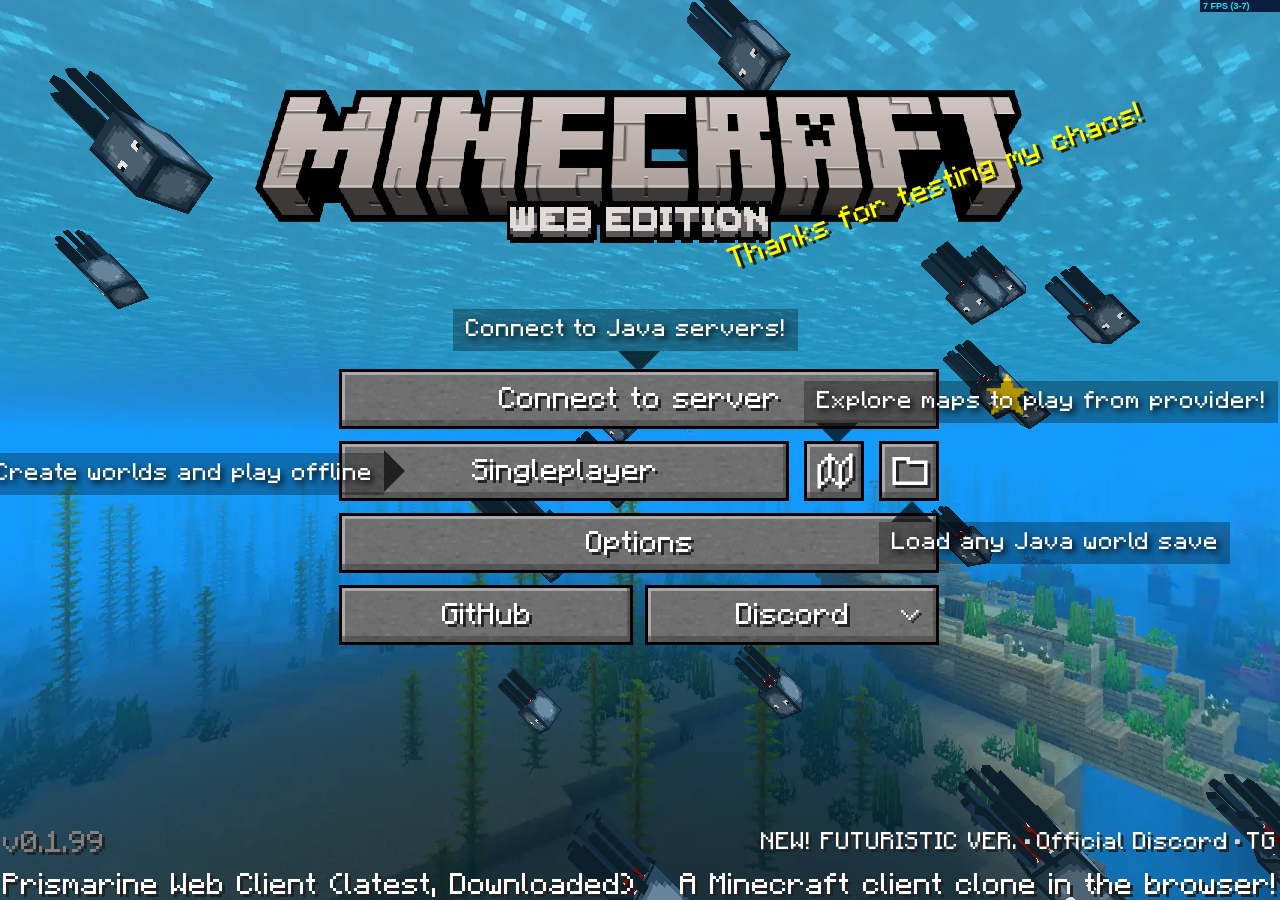
<file: index.html>
<!DOCTYPE html>
<html>
  <head>
    <meta name="darkreader-lock">
    <script>
      window.startLoad = Date.now()
      // g663 fix: forbid change of string prototype
      Object.defineProperty(String.prototype, 'format', {
        writable: false,
        configurable: false
      });
      Object.defineProperty(String.prototype, 'replaceAll', {
        writable: false,
        configurable: false
      });
    </script>
    <!-- // #region initial loader -->
    <script async>
      const loadingDiv = /* html */ `
      <div class="initial-loader" style="position: fixed;transition:opacity 0.2s;inset: 0;background:black;display: flex;justify-content: center;align-items: center;font-family: -apple-system, BlinkMacSystemFont, 'Segoe UI', Roboto, Oxygen, Ubuntu, Cantarell, 'Open Sans', 'Helvetica Neue', Arial, Helvetica, sans-serif;gap: 15px;" ontransitionend="this.remove()">
    <div>
        <img src="./loading-bg.jpg" alt="Prismarine Web Client" style="position:fixed;inset:0;width:100%;height:100%;z-index: -2;object-fit: cover;filter: blur(3px);">
        <div style="position: fixed;inset: 0;z-index: -1;background-color: rgba(0, 0, 0, 0.8);"></div>
    </div>
    <div>
        <div style="font-size: calc(var(--font-size) * 1.8);color: lightgray;" class="title">Loading...</div>
        <div style="font-size: var(--font-size);color: rgb(176, 176, 176);margin-top: 3px;text-align: center" class="subtitle">A true Minecraft client in your browser!</div>
        <!-- small text pre -->
        <div style="font-size: calc(var(--font-size) * 0.6);color: rgb(150, 150, 150);margin-top: 3px;text-align: center;white-space: pre-line;" class="advanced-info"></div>
        <div style="font-size: calc(var(--font-size) * 0.6);color: rgb(255, 100, 100);margin-top: 10px;text-align: center;display: none;" class="ios-warning">Only iOS 15+ is supported due to performance optimizations</div>
    </div>
</div>
`
      const insertLoadingDiv = () => {
          const loadingDivElem = document.createElement('div')
          loadingDivElem.innerHTML = loadingDiv
          if (!window.pageLoaded) {
            document.documentElement.appendChild(loadingDivElem)
          }

          // iOS version detection
          const getIOSVersion = () => {
            const match = navigator.userAgent.match(/OS (\d+)_(\d+)_?(\d+)?/);
            return match ? parseInt(match[1], 10) : null;
          }

          // load error handling
          const onError = (errorOrMessage, log = false) => {
            let message = errorOrMessage instanceof Error ? (errorOrMessage.stack ?? errorOrMessage.message) : errorOrMessage
            if (log) console.log(message)
            if (typeof message !== 'string') message = String(message)
            if (document.querySelector('.initial-loader') && document.querySelector('.initial-loader').querySelector('.title').textContent !== 'Error') {
              document.querySelector('.initial-loader').querySelector('.title').textContent = 'Error'
              const [errorMessage, ...errorStack] = message.split('\n')
              document.querySelector('.initial-loader').querySelector('.subtitle').textContent = errorMessage
              document.querySelector('.initial-loader').querySelector('.advanced-info').textContent = errorStack.join('\n')

              // Show iOS warning if applicable
              const iosVersion = getIOSVersion();
              if (iosVersion !== null && iosVersion < 15) {
                document.querySelector('.initial-loader').querySelector('.ios-warning').style.display = 'block';
              }

              if (window.navigator.maxTouchPoints > 1) window.location.hash = '#dev' // show eruda
              // unregister all sw
              if (window.navigator.serviceWorker && document.querySelector('.initial-loader').style.opacity !== 0) {
                console.log('got worker')
                window.navigator.serviceWorker.getRegistrations().then(registrations => {
                  registrations.forEach(registration => {
                    console.log('got registration')
                    registration.unregister().then(() => {
                      console.log('worker unregistered')
                    })
                  })
                })
              }
              window.lastError = errorOrMessage instanceof Error ? errorOrMessage : new Error(errorOrMessage)
            }
          }
          window.addEventListener('unhandledrejection', (e) => onError(e.reason, true))
          window.addEventListener('error', (e) => onError(e.error ?? e.message))
        }
        insertLoadingDiv()
        document.addEventListener('DOMContentLoaded', () => {
          // move loading div to the end of body
          const loadingDivElem = document.querySelector('.initial-loader');
          const newContainer = document.body; // replace with your new container
          if (loadingDivElem) newContainer.appendChild(loadingDivElem);
        })
    </script>
    <script type="module" async>
      const checkLoadEruda = () => {
        if (window.location.hash === '#dev') {
          // todo precache (check offline)?
          import('https://cdn.skypack.dev/eruda').then(({ default: eruda }) => {
            eruda.init()
          })
          Promise.all([import('https://cdn.skypack.dev/stacktrace-gps'), import('https://cdn.skypack.dev/error-stack-parser')]).then(async ([{ default: StackTraceGPS }, { default: ErrorStackParser }]) => {
            if (!window.lastError) return

            let stackFrames = [];
            if (window.lastError instanceof Error) {
              stackFrames = ErrorStackParser.parse(window.lastError);
            }
            console.log('stackFrames', stackFrames)
            const gps = new StackTraceGPS()
            const mappedFrames = await Promise.all(
              stackFrames.map(frame => gps.pinpoint(frame))
            );
            console.log('mappedFrames', mappedFrames)

            const stackTrace = mappedFrames
              .map(frame => `at ${frame.functionName} (${frame.fileName}:${frame.lineNumber}:${frame.columnNumber})`)
              .join('\n');
            console.log('stackTrace', stackTrace)
          })
        }
      }
      checkLoadEruda()
      window.addEventListener('hashchange', (e) => {
        setTimeout(() => {
          checkLoadEruda()
        })
      })
    </script>
    <style>
      html {
        background: black;
      }
      .initial-loader {
          --font-size: 20px;
      }
      @media screen and (min-width: 550px) {
          .initial-loader {
              --font-size: 30px;
          }
      }
      @media screen and (min-width: 950px) {
          .initial-loader {
              --font-size: 50px;
          }
      }
    </style>
    <!-- // #endregion -->
    <!-- <script type="module">
      window.loadPluginScript = async ({ pluginName, script }) => {
        window.loadedPlugins[pluginName] = await import(script)
      }
    </script> -->
    <script defer src="https://cloud.umami.is/script.js" data-website-id="514b5fce-6944-4ca3-a463-ce12d77b5ae0"></script>
    <title>Minecraft Web Client</title>
    <!-- <link rel="canonical" href="https://mcraft.fun"> -->
    <meta name="description" content="Minecraft Java Edition Client in Browser — Full Multiplayer Support, Server Connect, Offline Play — Join real Minecraft servers">
    <meta name="keywords" content="Play, Minecraft, Online, Web, Java, Server, Single player, Javascript, PrismarineJS, Voxel, WebGL, Three.js">
    <meta name="date" content="2024-07-11" scheme="YYYY-MM-DD">
    <meta name="language" content="English">
    <meta name="theme-color" content="#349474">
    <meta name='viewport' content='width=device-width, initial-scale=1.0, maximum-scale=1.0, user-scalable=no, viewport-fit=cover'>
    <meta property="og:title" content="Minecraft Web Client" />
    <meta property="og:type" content="website" />
    <meta name="format-detection" content="telephone=no">
  <meta charset="UTF-8"><link href="./static/css/504.96ca8e62.css" rel="stylesheet"><link href="./static/css/index.abb2942a.css" rel="stylesheet"><link rel="manifest" crossorigin="anonymous" href="manifest.json"><link rel="favicon" href="favicon.png"><link rel="icon" type="image/png" href="favicon.png"><meta property="og:image" content="favicon.png"></head>
  <body>
    <div id="react-root"></div>
    <div id="ui-root"></div>
    <!-- inject script -->
  <script defer src="./static/js/lib-polyfill.7ce7fcf5.js"></script><script defer src="./static/js/lib-react.2ae75c39.js"></script><script defer src="./static/js/504.ad1604c1.js"></script><script defer src="./static/js/index.3086f5ab.js"></script></body>
</html>
</file>
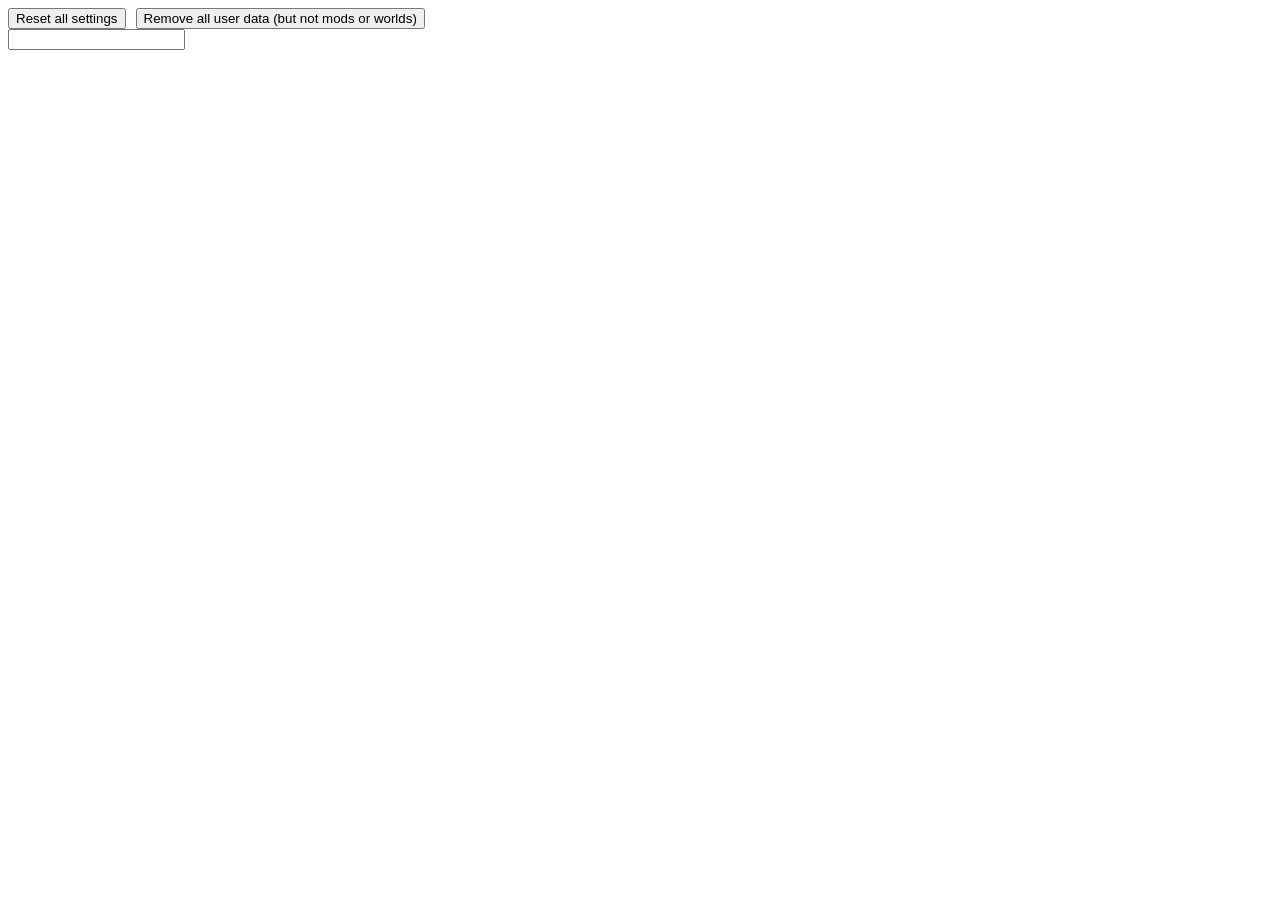
<file: config.html>
<!DOCTYPE html>
<html lang="en">
<head>
    <meta charset="UTF-8">
    <meta name="viewport" content="width=device-width, initial-scale=1.0">
    <title>Configure client</title>
    <script>
        function removeSettings() {
            if (confirm('Are you sure you want to RESET ALL SETTINGS?')) {
                localStorage.setItem('options', '{}');
                location.reload();
            }
        }

        function removeAllData() {
            localStorage.removeItem('serversList')
            localStorage.removeItem('serversHistory')
            localStorage.removeItem('authenticatedAccounts')
            localStorage.removeItem('modsAutoUpdateLastCheck')
            localStorage.removeItem('firstModsPageVisit')
            localStorage.removeItem('proxiesData')
            localStorage.removeItem('keybindings')
            localStorage.removeItem('username')
            localStorage.removeItem('customCommands')
            localStorage.removeItem('options')
        }
    </script>
</head>
<body>
    <div style="display: flex;gap: 10px;">
        <button onclick="removeSettings()">Reset all settings</button>
        <button onclick="removeAllData()">Remove all user data (but not mods or worlds)</button>
        <!-- <button>Remove all user data (worlds, resourcepacks)</button> -->
        <!-- <button>Remove all mods</button> -->
        <!-- <button>Remove all mod repositories</button> -->
    </div>
    <input />
</body>
</html>
</file>
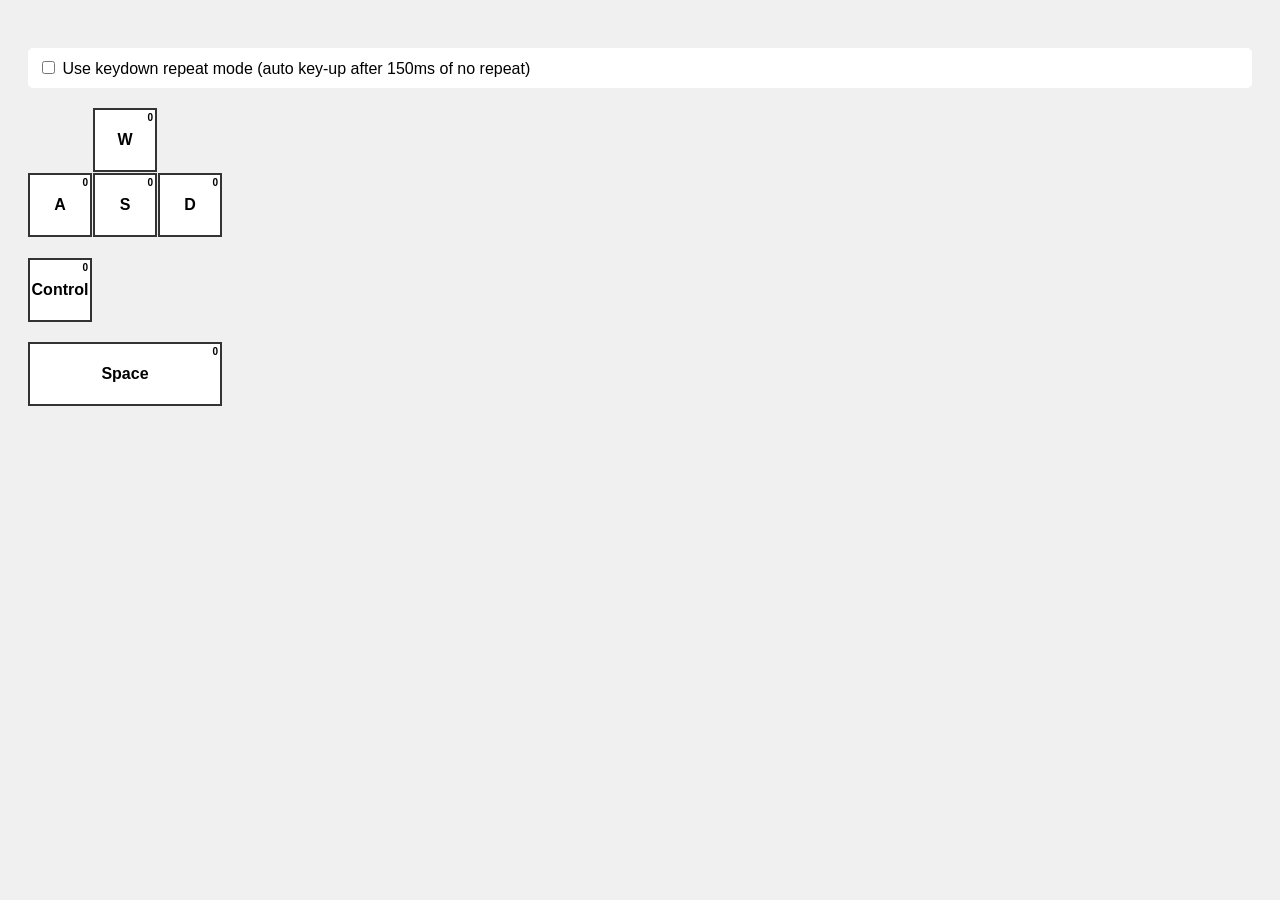
<file: debug-inputs.html>
<!DOCTYPE html>
<html lang="en">
<head>
    <meta charset="UTF-8">
    <meta name="viewport" content="width=device-width, initial-scale=1.0">
    <title>Web Input Debugger</title>
    <style>
        body {
            font-family: Arial, sans-serif;
            padding: 20px;
            background: #f0f0f0;
        }
        .key-container {
            display: grid;
            grid-template-columns: repeat(3, 60px);
            gap: 5px;
            margin: 20px 0;
        }
        .key {
            width: 60px;
            height: 60px;
            border: 2px solid #333;
            display: flex;
            align-items: center;
            justify-content: center;
            font-weight: bold;
            background: white;
            position: relative;
            user-select: none;
        }
        .key.pressed {
            background: #90EE90;
        }
        .key .duration {
            position: absolute;
            bottom: 2px;
            font-size: 10px;
        }
        .key .count {
            position: absolute;
            top: 2px;
            right: 2px;
            font-size: 10px;
        }
        .controls {
            margin: 20px 0;
            padding: 10px;
            background: white;
            border-radius: 5px;
        }
        .wasd-container {
            position: relative;
            width: 190px;
            height: 130px;
        }
        #KeyW {
            position: absolute;
            left: 65px;
            top: 0;
        }
        #KeyA {
            position: absolute;
            left: 0;
            top: 65px;
        }
        #KeyS {
            position: absolute;
            left: 65px;
            top: 65px;
        }
        #KeyD {
            position: absolute;
            left: 130px;
            top: 65px;
        }
        .space-container {
            margin-top: 20px;
        }
        #Space {
            width: 190px;
        }
    </style>
</head>
<body>
    <div class="controls">
        <label>
            <input type="checkbox" id="repeatMode"> Use keydown repeat mode (auto key-up after 150ms of no repeat)
        </label>
    </div>

    <div class="wasd-container">
        <div id="KeyW" class="key" data-code="KeyW">W</div>
        <div id="KeyA" class="key" data-code="KeyA">A</div>
        <div id="KeyS" class="key" data-code="KeyS">S</div>
        <div id="KeyD" class="key" data-code="KeyD">D</div>
    </div>

    <div class="key-container">
        <div id="ControlLeft" class="key" data-code="ControlLeft">Ctrl</div>
    </div>

    <div class="space-container">
        <div id="Space" class="key" data-code="Space">Space</div>
    </div>

    <script>
        const keys = {};
        const keyStats = {};
        const pressStartTimes = {};
        const keyTimeouts = {};

        function initKeyStats(code) {
            if (!keyStats[code]) {
                keyStats[code] = {
                    pressCount: 0,
                    duration: 0,
                    startTime: 0
                };
            }
        }

        function updateKeyVisuals(code) {
            const element = document.getElementById(code);
            if (!element) return;

            const stats = keyStats[code];
            if (keys[code]) {
                element.classList.add('pressed');
                const currentDuration = ((Date.now() - stats.startTime) / 1000).toFixed(1);
                element.innerHTML = `${element.getAttribute('data-code').replace('Key', '').replace('Left', '')}<span class="duration">${currentDuration}s</span><span class="count">${stats.pressCount}</span>`;
            } else {
                element.classList.remove('pressed');
                element.innerHTML = `${element.getAttribute('data-code').replace('Key', '').replace('Left', '')}<span class="count">${stats.pressCount}</span>`;
            }
        }

        function releaseKey(code) {
            keys[code] = false;
            if (pressStartTimes[code]) {
                keyStats[code].duration += (Date.now() - pressStartTimes[code]) / 1000;
                delete pressStartTimes[code];
            }
            updateKeyVisuals(code);
        }

        function handleKeyDown(event) {
            const code = event.code;
            const isRepeatMode = document.getElementById('repeatMode').checked;

            initKeyStats(code);

            // Clear any existing timeout for this key
            if (keyTimeouts[code]) {
                clearTimeout(keyTimeouts[code]);
                delete keyTimeouts[code];
            }

            if (isRepeatMode) {
                // In repeat mode, always handle the keydown
                if (!keys[code] || event.repeat) {
                    keys[code] = true;
                    if (!event.repeat) {
                        // Only increment count on initial press, not repeats
                        keyStats[code].pressCount++;
                        keyStats[code].startTime = Date.now();
                        pressStartTimes[code] = Date.now();
                    }
                }

                // Set timeout to release key if no repeat events come
                keyTimeouts[code] = setTimeout(() => {
                    releaseKey(code);
                }, 150);
            } else {
                // In normal mode, only handle keydown if key is not already pressed
                if (!keys[code]) {
                    keys[code] = true;
                    keyStats[code].pressCount++;
                    keyStats[code].startTime = Date.now();
                    pressStartTimes[code] = Date.now();
                }
            }

            updateKeyVisuals(code);
            event.preventDefault();
        }

        function handleKeyUp(event) {
            const code = event.code;
            const isRepeatMode = document.getElementById('repeatMode').checked;

            if (!isRepeatMode) {
                releaseKey(code);
            }

            event.preventDefault();
        }

        // Initialize all monitored keys
        const monitoredKeys = ['KeyW', 'KeyA', 'KeyS', 'KeyD', 'ControlLeft', 'Space'];
        monitoredKeys.forEach(code => {
            initKeyStats(code);
            const element = document.getElementById(code);
            if (element) {
                element.innerHTML = `${element.getAttribute('data-code').replace('Key', '').replace('Left', '')}<span class="count">0</span>`;
            }
        });

        // Start visual updates
        setInterval(() => {
            monitoredKeys.forEach(code => {
                if (keys[code]) {
                    updateKeyVisuals(code);
                }
            });
        }, 100);

        // Event listeners
        document.addEventListener('keydown', handleKeyDown);
        document.addEventListener('keyup', handleKeyUp);

        // Handle mode changes
        document.getElementById('repeatMode').addEventListener('change', () => {
            // Release all keys when switching modes
            monitoredKeys.forEach(code => {
                if (keys[code]) {
                    releaseKey(code);
                }
                if (keyTimeouts[code]) {
                    clearTimeout(keyTimeouts[code]);
                    delete keyTimeouts[code];
                }
            });
        });
    </script>
</body>
</html>
</file>
<file: static/css/504.96ca8e62.css>
@font-face{font-family:pixelart-icons-font;src:url([data-uri])format("woff2"),url([data-uri])format("woff"),url(./static/font/pixelart-icons-font.8e870108.ttf)format("truetype")}[class^=pixelart-icons-font-],[class*=\ pixelart-icons-font-]{-webkit-font-smoothing:antialiased;-moz-osx-font-smoothing:grayscale;font-style:normal;font-family:pixelart-icons-font!important}.pixelart-icons-font-4g:before{content:""}.pixelart-icons-font-4k-box:before{content:""}.pixelart-icons-font-4k:before{content:""}.pixelart-icons-font-5g:before{content:""}.pixelart-icons-font-ab-testing:before{content:""}.pixelart-icons-font-ac:before{content:""}.pixelart-icons-font-add-box-multiple:before{content:""}.pixelart-icons-font-add-box:before{content:""}.pixelart-icons-font-add-col:before{content:""}.pixelart-icons-font-add-grid:before{content:""}.pixelart-icons-font-add-row:before{content:""}.pixelart-icons-font-alert:before{content:""}.pixelart-icons-font-align-center:before{content:""}.pixelart-icons-font-align-justify:before{content:""}.pixelart-icons-font-align-left:before{content:""}.pixelart-icons-font-align-right:before{content:""}.pixelart-icons-font-analytics:before{content:""}.pixelart-icons-font-anchor:before{content:""}.pixelart-icons-font-android:before{content:""}.pixelart-icons-font-animation:before{content:""}.pixelart-icons-font-archive:before{content:""}.pixelart-icons-font-arrow-bar-down:before{content:""}.pixelart-icons-font-arrow-bar-left:before{content:""}.pixelart-icons-font-arrow-bar-right:before{content:""}.pixelart-icons-font-arrow-bar-up:before{content:""}.pixelart-icons-font-arrow-down-box:before{content:""}.pixelart-icons-font-arrow-down:before{content:""}.pixelart-icons-font-arrow-left-box:before{content:""}.pixelart-icons-font-arrow-left:before{content:""}.pixelart-icons-font-arrow-right-box:before{content:""}.pixelart-icons-font-arrow-right:before{content:""}.pixelart-icons-font-arrow-up-box:before{content:""}.pixelart-icons-font-arrow-up:before{content:""}.pixelart-icons-font-arrows-horizontal:before{content:""}.pixelart-icons-font-arrows-vertical:before{content:""}.pixelart-icons-font-art-text:before{content:""}.pixelart-icons-font-article-multiple:before{content:""}.pixelart-icons-font-article:before{content:""}.pixelart-icons-font-aspect-ratio:before{content:""}.pixelart-icons-font-at:before{content:""}.pixelart-icons-font-attachment:before{content:""}.pixelart-icons-font-audio-device:before{content:""}.pixelart-icons-font-avatar:before{content:""}.pixelart-icons-font-backburger:before{content:""}.pixelart-icons-font-battery-1:before{content:""}.pixelart-icons-font-battery-2:before{content:""}.pixelart-icons-font-battery-charging:before{content:""}.pixelart-icons-font-battery-full:before{content:""}.pixelart-icons-font-battery:before{content:""}.pixelart-icons-font-bed:before{content:""}.pixelart-icons-font-bitcoin:before{content:""}.pixelart-icons-font-bluetooth:before{content:""}.pixelart-icons-font-book-open:before{content:""}.pixelart-icons-font-book:before{content:""}.pixelart-icons-font-bookmark:before{content:""}.pixelart-icons-font-bookmarks:before{content:""}.pixelart-icons-font-briefcase-account:before{content:""}.pixelart-icons-font-briefcase-check:before{content:""}.pixelart-icons-font-briefcase-delete:before{content:""}.pixelart-icons-font-briefcase-download:before{content:""}.pixelart-icons-font-briefcase-minus:before{content:""}.pixelart-icons-font-briefcase-plus:before{content:""}.pixelart-icons-font-briefcase-search-1:before{content:""}.pixelart-icons-font-briefcase-search:before{content:""}.pixelart-icons-font-briefcase-upload:before{content:""}.pixelart-icons-font-briefcase:before{content:""}.pixelart-icons-font-bug:before{content:""}.pixelart-icons-font-building-community:before{content:""}.pixelart-icons-font-building-skyscraper:before{content:""}.pixelart-icons-font-building:before{content:""}.pixelart-icons-font-buildings:before{content:""}.pixelart-icons-font-bulletlist:before{content:""}.pixelart-icons-font-bullseye-arrow:before{content:""}.pixelart-icons-font-bullseye:before{content:""}.pixelart-icons-font-bus:before{content:""}.pixelart-icons-font-cake:before{content:""}.pixelart-icons-font-calculator:before{content:""}.pixelart-icons-font-calendar-alert:before{content:""}.pixelart-icons-font-calendar-arrow-left:before{content:""}.pixelart-icons-font-calendar-arrow-right:before{content:""}.pixelart-icons-font-calendar-check:before{content:""}.pixelart-icons-font-calendar-export:before{content:""}.pixelart-icons-font-calendar-grid:before{content:""}.pixelart-icons-font-calendar-import:before{content:""}.pixelart-icons-font-calendar-minus:before{content:""}.pixelart-icons-font-calendar-month:before{content:""}.pixelart-icons-font-calendar-multiple-check:before{content:""}.pixelart-icons-font-calendar-multiple:before{content:""}.pixelart-icons-font-calendar-plus:before{content:""}.pixelart-icons-font-calendar-range:before{content:""}.pixelart-icons-font-calendar-remove:before{content:""}.pixelart-icons-font-calendar-search:before{content:""}.pixelart-icons-font-calendar-sort-ascending:before{content:""}.pixelart-icons-font-calendar-sort-descending:before{content:""}.pixelart-icons-font-calendar-text:before{content:""}.pixelart-icons-font-calendar-today:before{content:""}.pixelart-icons-font-calendar-tomorrow:before{content:""}.pixelart-icons-font-calendar-week-begin:before{content:""}.pixelart-icons-font-calendar-week:before{content:""}.pixelart-icons-font-calendar-weekend:before{content:""}.pixelart-icons-font-calendar:before{content:""}.pixelart-icons-font-camera-add:before{content:""}.pixelart-icons-font-camera-alt:before{content:""}.pixelart-icons-font-camera-face:before{content:""}.pixelart-icons-font-camera:before{content:""}.pixelart-icons-font-car:before{content:""}.pixelart-icons-font-card-id:before{content:""}.pixelart-icons-font-card-plus:before{content:""}.pixelart-icons-font-card-stack:before{content:""}.pixelart-icons-font-card-text:before{content:""}.pixelart-icons-font-card:before{content:""}.pixelart-icons-font-cart:before{content:""}.pixelart-icons-font-cast:before{content:""}.pixelart-icons-font-cellular-signal-0:before{content:""}.pixelart-icons-font-cellular-signal-1:before{content:""}.pixelart-icons-font-cellular-signal-2:before{content:""}.pixelart-icons-font-cellular-signal-3:before{content:""}.pixelart-icons-font-cellular-signal-off:before{content:""}.pixelart-icons-font-chart-add:before{content:""}.pixelart-icons-font-chart-bar:before{content:""}.pixelart-icons-font-chart-delete:before{content:""}.pixelart-icons-font-chart-minus:before{content:""}.pixelart-icons-font-chart-multiple:before{content:""}.pixelart-icons-font-chart:before{content:""}.pixelart-icons-font-chat:before{content:""}.pixelart-icons-font-check-double:before{content:""}.pixelart-icons-font-check:before{content:""}.pixelart-icons-font-checkbox-on:before{content:""}.pixelart-icons-font-checkbox:before{content:""}.pixelart-icons-font-checklist:before{content:""}.pixelart-icons-font-chess:before{content:""}.pixelart-icons-font-chevron-down:before{content:""}.pixelart-icons-font-chevron-left:before{content:""}.pixelart-icons-font-chevron-right:before{content:""}.pixelart-icons-font-chevron-up:before{content:""}.pixelart-icons-font-chevrons-horizontal:before{content:""}.pixelart-icons-font-chevrons-vertical:before{content:""}.pixelart-icons-font-circle:before{content:""}.pixelart-icons-font-clipboard:before{content:""}.pixelart-icons-font-clock:before{content:""}.pixelart-icons-font-close-box:before{content:""}.pixelart-icons-font-close:before{content:""}.pixelart-icons-font-cloud-done:before{content:""}.pixelart-icons-font-cloud-download:before{content:""}.pixelart-icons-font-cloud-moon:before{content:""}.pixelart-icons-font-cloud-sun:before{content:""}.pixelart-icons-font-cloud-upload:before{content:""}.pixelart-icons-font-cloud:before{content:""}.pixelart-icons-font-cocktail:before{content:""}.pixelart-icons-font-code:before{content:""}.pixelart-icons-font-coffee-alt:before{content:""}.pixelart-icons-font-coffee:before{content:""}.pixelart-icons-font-coin:before{content:""}.pixelart-icons-font-collapse:before{content:""}.pixelart-icons-font-colors-swatch:before{content:""}.pixelart-icons-font-command:before{content:""}.pixelart-icons-font-comment:before{content:""}.pixelart-icons-font-contact-delete:before{content:""}.pixelart-icons-font-contact-multiple:before{content:""}.pixelart-icons-font-contact-plus:before{content:""}.pixelart-icons-font-contact:before{content:""}.pixelart-icons-font-copy:before{content:""}.pixelart-icons-font-corner-down-left:before{content:""}.pixelart-icons-font-corner-down-right:before{content:""}.pixelart-icons-font-corner-left-down:before{content:""}.pixelart-icons-font-corner-left-up:before{content:""}.pixelart-icons-font-corner-right-down:before{content:""}.pixelart-icons-font-corner-right-up:before{content:""}.pixelart-icons-font-corner-up-left:before{content:""}.pixelart-icons-font-corner-up-right:before{content:""}.pixelart-icons-font-credit-card-delete:before{content:""}.pixelart-icons-font-credit-card-minus:before{content:""}.pixelart-icons-font-credit-card-multiple:before{content:""}.pixelart-icons-font-credit-card-plus:before{content:""}.pixelart-icons-font-credit-card-settings:before{content:""}.pixelart-icons-font-credit-card-wireless:before{content:""}.pixelart-icons-font-credit-card:before{content:""}.pixelart-icons-font-crop:before{content:""}.pixelart-icons-font-cut:before{content:""}.pixelart-icons-font-dashbaord:before{content:""}.pixelart-icons-font-debug-check:before{content:""}.pixelart-icons-font-debug-off:before{content:""}.pixelart-icons-font-debug-pause:before{content:""}.pixelart-icons-font-debug-play:before{content:""}.pixelart-icons-font-debug-stop:before{content:""}.pixelart-icons-font-debug:before{content:""}.pixelart-icons-font-delete:before{content:""}.pixelart-icons-font-deskphone:before{content:""}.pixelart-icons-font-device-laptop:before{content:""}.pixelart-icons-font-device-phone:before{content:""}.pixelart-icons-font-device-tablet:before{content:""}.pixelart-icons-font-device-tv-smart:before{content:""}.pixelart-icons-font-device-tv:before{content:""}.pixelart-icons-font-device-vibrate:before{content:""}.pixelart-icons-font-device-watch:before{content:""}.pixelart-icons-font-devices:before{content:""}.pixelart-icons-font-dice:before{content:""}.pixelart-icons-font-dollar:before{content:""}.pixelart-icons-font-downasaur:before{content:""}.pixelart-icons-font-download:before{content:""}.pixelart-icons-font-draft:before{content:""}.pixelart-icons-font-drag-and-drop:before{content:""}.pixelart-icons-font-drop-area:before{content:""}.pixelart-icons-font-drop-full:before{content:""}.pixelart-icons-font-drop-half:before{content:""}.pixelart-icons-font-drop:before{content:""}.pixelart-icons-font-duplicate-alt:before{content:""}.pixelart-icons-font-duplicate:before{content:""}.pixelart-icons-font-edit-box:before{content:""}.pixelart-icons-font-edit:before{content:""}.pixelart-icons-font-euro:before{content:""}.pixelart-icons-font-expand:before{content:""}.pixelart-icons-font-external-link:before{content:""}.pixelart-icons-font-eye-closed:before{content:""}.pixelart-icons-font-eye:before{content:""}.pixelart-icons-font-file-alt:before{content:""}.pixelart-icons-font-file-delete:before{content:""}.pixelart-icons-font-file-flash:before{content:""}.pixelart-icons-font-file-minus:before{content:""}.pixelart-icons-font-file-multiple:before{content:""}.pixelart-icons-font-file-off:before{content:""}.pixelart-icons-font-file-plus:before{content:""}.pixelart-icons-font-file:before{content:""}.pixelart-icons-font-fill-half:before{content:""}.pixelart-icons-font-fill:before{content:""}.pixelart-icons-font-flag:before{content:""}.pixelart-icons-font-flatten:before{content:""}.pixelart-icons-font-flip-to-back:before{content:""}.pixelart-icons-font-flip-to-front:before{content:""}.pixelart-icons-font-float-center:before{content:""}.pixelart-icons-font-float-left:before{content:""}.pixelart-icons-font-float-right:before{content:""}.pixelart-icons-font-folder-minus:before{content:""}.pixelart-icons-font-folder-plus:before{content:""}.pixelart-icons-font-folder-x:before{content:""}.pixelart-icons-font-folder:before{content:""}.pixelart-icons-font-forward:before{content:""}.pixelart-icons-font-forwardburger:before{content:""}.pixelart-icons-font-frame-add:before{content:""}.pixelart-icons-font-frame-check:before{content:""}.pixelart-icons-font-frame-delete:before{content:""}.pixelart-icons-font-frame-minus:before{content:""}.pixelart-icons-font-frame:before{content:""}.pixelart-icons-font-gamepad:before{content:""}.pixelart-icons-font-gif:before{content:""}.pixelart-icons-font-gift:before{content:""}.pixelart-icons-font-git-branch:before{content:""}.pixelart-icons-font-git-commit:before{content:""}.pixelart-icons-font-git-merge:before{content:""}.pixelart-icons-font-git-pull-request:before{content:""}.pixelart-icons-font-github-2:before{content:""}.pixelart-icons-font-github:before{content:""}.pixelart-icons-font-gps:before{content:""}.pixelart-icons-font-grid:before{content:""}.pixelart-icons-font-group:before{content:""}.pixelart-icons-font-hd:before{content:""}.pixelart-icons-font-headphone:before{content:""}.pixelart-icons-font-headset:before{content:""}.pixelart-icons-font-heart:before{content:""}.pixelart-icons-font-hidden:before{content:""}.pixelart-icons-font-home:before{content:""}.pixelart-icons-font-hourglass:before{content:""}.pixelart-icons-font-hq:before{content:""}.pixelart-icons-font-human-handsdown:before{content:""}.pixelart-icons-font-human-handsup:before{content:""}.pixelart-icons-font-human-height-alt:before{content:""}.pixelart-icons-font-human-height:before{content:""}.pixelart-icons-font-human-run:before{content:""}.pixelart-icons-font-human:before{content:""}.pixelart-icons-font-image-arrow-right:before{content:""}.pixelart-icons-font-image-broken:before{content:""}.pixelart-icons-font-image-delete:before{content:""}.pixelart-icons-font-image-flash:before{content:""}.pixelart-icons-font-image-frame:before{content:""}.pixelart-icons-font-image-gallery:before{content:""}.pixelart-icons-font-image-multiple:before{content:""}.pixelart-icons-font-image-new:before{content:""}.pixelart-icons-font-image-plus:before{content:""}.pixelart-icons-font-image:before{content:""}.pixelart-icons-font-inbox-all:before{content:""}.pixelart-icons-font-inbox-full:before{content:""}.pixelart-icons-font-inbox:before{content:""}.pixelart-icons-font-info-box:before{content:""}.pixelart-icons-font-invert:before{content:""}.pixelart-icons-font-iso:before{content:""}.pixelart-icons-font-kanban:before{content:""}.pixelart-icons-font-keyboard:before{content:""}.pixelart-icons-font-label-alt-multiple:before{content:""}.pixelart-icons-font-label-alt:before{content:""}.pixelart-icons-font-label-sharp:before{content:""}.pixelart-icons-font-label:before{content:""}.pixelart-icons-font-layout-align-bottom:before{content:""}.pixelart-icons-font-layout-align-left:before{content:""}.pixelart-icons-font-layout-align-right:before{content:""}.pixelart-icons-font-layout-align-top:before{content:""}.pixelart-icons-font-layout-columns:before{content:""}.pixelart-icons-font-layout-distribute-horizontal:before{content:""}.pixelart-icons-font-layout-distribute-vertical:before{content:""}.pixelart-icons-font-layout-footer:before{content:""}.pixelart-icons-font-layout-header:before{content:""}.pixelart-icons-font-layout-rows:before{content:""}.pixelart-icons-font-layout-sidebar-left:before{content:""}.pixelart-icons-font-layout-sidebar-right:before{content:""}.pixelart-icons-font-layout:before{content:""}.pixelart-icons-font-lightbulb-2:before{content:""}.pixelart-icons-font-lightbulb-on:before{content:""}.pixelart-icons-font-lightbulb:before{content:""}.pixelart-icons-font-link:before{content:""}.pixelart-icons-font-list-box:before{content:""}.pixelart-icons-font-list:before{content:""}.pixelart-icons-font-loader:before{content:""}.pixelart-icons-font-lock-open:before{content:""}.pixelart-icons-font-lock:before{content:""}.pixelart-icons-font-login:before{content:""}.pixelart-icons-font-logout:before{content:""}.pixelart-icons-font-luggage:before{content:""}.pixelart-icons-font-mail-arrow-right:before{content:""}.pixelart-icons-font-mail-check:before{content:""}.pixelart-icons-font-mail-delete:before{content:""}.pixelart-icons-font-mail-flash:before{content:""}.pixelart-icons-font-mail-multiple:before{content:""}.pixelart-icons-font-mail-off:before{content:""}.pixelart-icons-font-mail-unread:before{content:""}.pixelart-icons-font-mail:before{content:""}.pixelart-icons-font-map:before{content:""}.pixelart-icons-font-mastodon:before{content:""}.pixelart-icons-font-membercard:before{content:""}.pixelart-icons-font-menu:before{content:""}.pixelart-icons-font-message-arrow-left:before{content:""}.pixelart-icons-font-message-arrow-right:before{content:""}.pixelart-icons-font-message-bookmark:before{content:""}.pixelart-icons-font-message-clock:before{content:""}.pixelart-icons-font-message-delete:before{content:""}.pixelart-icons-font-message-flash:before{content:""}.pixelart-icons-font-message-image:before{content:""}.pixelart-icons-font-message-minus:before{content:""}.pixelart-icons-font-message-plus:before{content:""}.pixelart-icons-font-message-processing:before{content:""}.pixelart-icons-font-message-reply:before{content:""}.pixelart-icons-font-message-text:before{content:""}.pixelart-icons-font-message:before{content:""}.pixelart-icons-font-minus:before{content:""}.pixelart-icons-font-missed-call:before{content:""}.pixelart-icons-font-modem:before{content:""}.pixelart-icons-font-money:before{content:""}.pixelart-icons-font-monitor:before{content:""}.pixelart-icons-font-mood-happy:before{content:""}.pixelart-icons-font-mood-neutral:before{content:""}.pixelart-icons-font-mood-sad:before{content:""}.pixelart-icons-font-moon-star:before{content:""}.pixelart-icons-font-moon-stars:before{content:""}.pixelart-icons-font-moon:before{content:""}.pixelart-icons-font-more-horizontal:before{content:""}.pixelart-icons-font-more-vertical:before{content:""}.pixelart-icons-font-mouse:before{content:""}.pixelart-icons-font-move:before{content:""}.pixelart-icons-font-movie:before{content:""}.pixelart-icons-font-music:before{content:""}.pixelart-icons-font-next:before{content:""}.pixelart-icons-font-note-delete:before{content:""}.pixelart-icons-font-note-multiple:before{content:""}.pixelart-icons-font-note-plus:before{content:""}.pixelart-icons-font-note:before{content:""}.pixelart-icons-font-notes-delete:before{content:""}.pixelart-icons-font-notes-multiple:before{content:""}.pixelart-icons-font-notes-plus:before{content:""}.pixelart-icons-font-notes:before{content:""}.pixelart-icons-font-notification-off:before{content:""}.pixelart-icons-font-notification:before{content:""}.pixelart-icons-font-open:before{content:""}.pixelart-icons-font-paint-bucket:before{content:""}.pixelart-icons-font-paperclip:before{content:""}.pixelart-icons-font-pause:before{content:""}.pixelart-icons-font-percent:before{content:""}.pixelart-icons-font-picture-in-picture-alt:before{content:""}.pixelart-icons-font-picture-in-picture:before{content:""}.pixelart-icons-font-pin:before{content:""}.pixelart-icons-font-pixelarticons:before{content:""}.pixelart-icons-font-play:before{content:""}.pixelart-icons-font-playlist:before{content:""}.pixelart-icons-font-plus:before{content:""}.pixelart-icons-font-power:before{content:""}.pixelart-icons-font-prev:before{content:""}.pixelart-icons-font-print:before{content:""}.pixelart-icons-font-radio-handheld:before{content:""}.pixelart-icons-font-radio-on:before{content:""}.pixelart-icons-font-radio-signal:before{content:""}.pixelart-icons-font-radio-tower:before{content:""}.pixelart-icons-font-reciept-alt:before{content:""}.pixelart-icons-font-reciept:before{content:""}.pixelart-icons-font-redo:before{content:""}.pixelart-icons-font-reload:before{content:""}.pixelart-icons-font-remove-box-multiple:before{content:""}.pixelart-icons-font-remove-box:before{content:""}.pixelart-icons-font-repeat:before{content:""}.pixelart-icons-font-reply-all:before{content:""}.pixelart-icons-font-reply:before{content:""}.pixelart-icons-font-rounded-corner:before{content:""}.pixelart-icons-font-save:before{content:""}.pixelart-icons-font-scale:before{content:""}.pixelart-icons-font-script-text:before{content:""}.pixelart-icons-font-script:before{content:""}.pixelart-icons-font-scroll-horizontal:before{content:""}.pixelart-icons-font-scroll-vertical:before{content:""}.pixelart-icons-font-sd:before{content:""}.pixelart-icons-font-search:before{content:""}.pixelart-icons-font-section-copy:before{content:""}.pixelart-icons-font-section-minus:before{content:""}.pixelart-icons-font-section-plus:before{content:""}.pixelart-icons-font-section-x:before{content:""}.pixelart-icons-font-section:before{content:""}.pixelart-icons-font-server:before{content:""}.pixelart-icons-font-sharp-corner:before{content:""}.pixelart-icons-font-shield-off:before{content:""}.pixelart-icons-font-shield:before{content:""}.pixelart-icons-font-ship:before{content:""}.pixelart-icons-font-shopping-bag:before{content:""}.pixelart-icons-font-shuffle:before{content:""}.pixelart-icons-font-sliders-2:before{content:""}.pixelart-icons-font-sliders:before{content:""}.pixelart-icons-font-sort-alphabetic:before{content:""}.pixelart-icons-font-sort-numeric:before{content:""}.pixelart-icons-font-sort:before{content:""}.pixelart-icons-font-speaker:before{content:""}.pixelart-icons-font-speed-fast:before{content:""}.pixelart-icons-font-speed-medium:before{content:""}.pixelart-icons-font-speed-slow:before{content:""}.pixelart-icons-font-spotlight:before{content:""}.pixelart-icons-font-store:before{content:""}.pixelart-icons-font-subscriptions:before{content:""}.pixelart-icons-font-subtitles:before{content:""}.pixelart-icons-font-suitcase:before{content:""}.pixelart-icons-font-sun-alt:before{content:""}.pixelart-icons-font-sun:before{content:""}.pixelart-icons-font-switch:before{content:""}.pixelart-icons-font-sync:before{content:""}.pixelart-icons-font-tab:before{content:""}.pixelart-icons-font-table:before{content:""}.pixelart-icons-font-tea:before{content:""}.pixelart-icons-font-teach:before{content:""}.pixelart-icons-font-text-add:before{content:""}.pixelart-icons-font-text-colums:before{content:""}.pixelart-icons-font-text-search:before{content:""}.pixelart-icons-font-text-wrap:before{content:""}.pixelart-icons-font-timeline:before{content:""}.pixelart-icons-font-toggle-left:before{content:""}.pixelart-icons-font-toggle-right:before{content:""}.pixelart-icons-font-tournament:before{content:""}.pixelart-icons-font-track-changes:before{content:""}.pixelart-icons-font-trash-alt:before{content:""}.pixelart-icons-font-trash:before{content:""}.pixelart-icons-font-trending-down:before{content:""}.pixelart-icons-font-trending-up:before{content:""}.pixelart-icons-font-trending:before{content:""}.pixelart-icons-font-trophy:before{content:""}.pixelart-icons-font-truck:before{content:""}.pixelart-icons-font-undo:before{content:""}.pixelart-icons-font-ungroup:before{content:""}.pixelart-icons-font-unlink:before{content:""}.pixelart-icons-font-upload:before{content:""}.pixelart-icons-font-user-minus:before{content:""}.pixelart-icons-font-user-plus:before{content:""}.pixelart-icons-font-user-x:before{content:""}.pixelart-icons-font-user:before{content:""}.pixelart-icons-font-users:before{content:""}.pixelart-icons-font-video-off:before{content:""}.pixelart-icons-font-video:before{content:""}.pixelart-icons-font-view-col:before{content:""}.pixelart-icons-font-view-list:before{content:""}.pixelart-icons-font-viewport-narrow:before{content:""}.pixelart-icons-font-viewport-wide:before{content:""}.pixelart-icons-font-visible:before{content:""}.pixelart-icons-font-volume-1:before{content:""}.pixelart-icons-font-volume-2:before{content:""}.pixelart-icons-font-volume-3:before{content:""}.pixelart-icons-font-volume-minus:before{content:""}.pixelart-icons-font-volume-plus:before{content:""}.pixelart-icons-font-volume-vibrate:before{content:""}.pixelart-icons-font-volume-x:before{content:""}.pixelart-icons-font-volume:before{content:""}.pixelart-icons-font-wallet:before{content:""}.pixelart-icons-font-warning-box:before{content:""}.pixelart-icons-font-wind:before{content:""}.pixelart-icons-font-zap:before{content:""}.pixelart-icons-font-zoom-in:before{content:""}.pixelart-icons-font-zoom-out:before{content:""}.ProseMirror{word-wrap:break-word;white-space:pre-wrap;white-space:break-spaces;-webkit-font-variant-ligatures:none;font-variant-ligatures:none;font-feature-settings:"liga" 0;position:relative}.ProseMirror pre{white-space:pre-wrap}.ProseMirror li{position:relative}.ProseMirror-hideselection ::selection{background:0 0}.ProseMirror-hideselection{caret-color:transparent}.ProseMirror [draggable][contenteditable=false]{-webkit-user-select:text;user-select:text}.ProseMirror-selectednode{outline:2px solid #8cf}li.ProseMirror-selectednode{outline:none}li.ProseMirror-selectednode:after{content:"";pointer-events:none;border:2px solid #8cf;position:absolute;top:-2px;bottom:-2px;left:-32px;right:-2px}img.ProseMirror-separator{border:none!important;margin:0!important;display:inline!important}.ProseMirror-textblock-dropdown{min-width:3em}.ProseMirror-menu{margin:0 -4px;line-height:1}.ProseMirror-tooltip .ProseMirror-menu{white-space:pre;width:fit-content}.ProseMirror-menuitem{margin-right:3px;display:inline-block}.ProseMirror-menuseparator{border-right:1px solid #ddd;margin-right:3px}.ProseMirror-menu-dropdown,.ProseMirror-menu-dropdown-menu{white-space:nowrap;font-size:90%}.ProseMirror-menu-dropdown{vertical-align:1px;cursor:pointer;padding-right:15px;position:relative}.ProseMirror-menu-dropdown-wrap{padding:1px 0 1px 4px;display:inline-block;position:relative}.ProseMirror-menu-dropdown:after{content:"";opacity:.6;border-top:4px solid;border-left:4px solid transparent;border-right:4px solid transparent;position:absolute;top:calc(50% - 2px);right:4px}.ProseMirror-menu-dropdown-menu,.ProseMirror-menu-submenu{color:#666;background:#fff;border:1px solid #aaa;padding:2px;position:absolute}.ProseMirror-menu-dropdown-menu{z-index:15;min-width:6em}.ProseMirror-menu-dropdown-item{cursor:pointer;padding:2px 8px 2px 4px}.ProseMirror-menu-dropdown-item:hover{background:#f2f2f2}.ProseMirror-menu-submenu-wrap{margin-right:-4px;position:relative}.ProseMirror-menu-submenu-label:after{content:"";opacity:.6;border-top:4px solid transparent;border-bottom:4px solid transparent;border-left:4px solid;position:absolute;top:calc(50% - 4px);right:4px}.ProseMirror-menu-submenu{min-width:4em;display:none;top:-3px;left:100%}.ProseMirror-menu-active{background:#eee;border-radius:4px}.ProseMirror-menu-disabled{opacity:.3}.ProseMirror-menu-submenu-wrap:hover .ProseMirror-menu-submenu,.ProseMirror-menu-submenu-wrap-active .ProseMirror-menu-submenu{display:block}.ProseMirror-menubar{border-top-left-radius:inherit;border-top-right-radius:inherit;color:#666;z-index:10;box-sizing:border-box;background:#fff;border-bottom:1px solid silver;min-height:1em;padding:1px 6px;position:relative;top:0;left:0;right:0;overflow:visible}.ProseMirror-icon{vertical-align:-2px;cursor:pointer;padding:2px 8px;line-height:.8;display:inline-block}.ProseMirror-menu-disabled.ProseMirror-icon{cursor:default}.ProseMirror-icon svg{fill:currentColor;height:1em}.ProseMirror-icon span{vertical-align:text-top}
/*# sourceMappingURL=504.96ca8e62.css.map*/
</file>
<file: static/css/index.abb2942a.css>
.title,.screen-title{color:#fff;text-align:center;text-shadow:1px 1px #222;font-size:10px}.screen-title{margin-bottom:10px}.backdrop{z-index:12;background:rgba(0,0,0,.75);height:100dvh;position:fixed;top:0;bottom:0;left:0;right:0}.fullscreen{z-index:12;width:calc(100dvw/var(--guiScale,1));height:calc(100dvh/var(--guiScale,1));justify-content:center;display:flex;position:fixed;top:0;bottom:0;left:0;right:0;overflow:hidden}.screen-content{padding:0 calc(env(safe-area-inset-left)/2)0 calc(env(safe-area-inset-right)/2);flex-direction:column;align-items:center;gap:10px;margin-top:35px;display:flex;overflow:auto}.scaled-content-container{font-size:calc(16px*var(--scale))}.scaled-content-container .screen-title{font-size:calc(10px*var(--scale));margin-top:calc(35px*var(--scale))}.scaled-content-container .dirt-bg{image-rendering:pixelated;background-size:calc(32px*var(--scale));transform:none}@media screen and (max-height:426px){.fullscreen:not(.small-content) .screen-content{margin-top:14px}.fullscreen:not(.small-content) .screen-title{margin-bottom:5px}}.screen-items{grid-template-columns:repeat(2,1fr);gap:4px 10px;display:grid}body{width:100vw!important;height:100vh!important;width:100dvw!important;height:100dvh!important}body.rotated{transform-origin:0 0;transform:rotate(90deg)translateY(-100%);width:100vh!important;height:100vw!important;width:100dvh!important;height:100dvw!important}:root{--guiScaleFactor:3;--guiScale:3;--chatWidth:320px;--chatHeight:180px;--chatScale:1}*{box-sizing:border-box;margin:0;padding:0}.lil-gui{top:20px!important}a{color:#fff}[hidden]{display:none!important}html{-webkit-tap-highlight-color:transparent;color:#fff;--lightningcss-light: ;--lightningcss-dark:initial;--lightningcss-light: ;--lightningcss-dark:initial;color-scheme:dark;height:100vh;overflow:hidden}html.disable-assets{--widgets-gui-atlas:none;--title-gui:none}body{-webkit-touch-callout:none;-webkit-user-select:none;user-select:none;-khtml-user-select:none;z-index:-5;touch-action:none;background:#333;height:100vh;margin:0;padding:0;font-family:minecraft,mojangles,monospace;position:relative;overflow:hidden}#react-root{z-index:9;position:fixed}.text{color:#fff;text-shadow:1px 1px #222;font-size:10px}#VRButton{opacity:.7!important;z-index:unset!important;background:rgba(0,0,0,.3)!important;position:static!important;bottom:60px!important}.dirt-bg{transform-origin:0 0;background-blend-mode:overlay;background-color:rgba(0,0,0,.7);background-image:url([data-uri]),none;background-position:0 0,0 0;background-repeat:repeat;background-size:16px;background-attachment:scroll,scroll;background-origin:padding-box,padding-box;background-clip:border-box,border-box;width:100%;height:100%;position:absolute;top:0;left:0;transform:scale(2)}[data-name=TouchMovementArea]{margin:calc(var(--touch-movement-buttons-position)*2);--border:none}[data-name=TouchMovementArea]:first-child{--border:1px solid rgba(255,255,255,.1);margin-right:0}[data-name=TouchMovementArea]:last-child{margin-left:0}[data-name=MovementButton]{opacity:var(--touch-movement-buttons-opacity);border:var(--border)}@font-face{font-family:minecraft;src:url([data-uri])}@font-face{font-family:mojangles;src:url([data-uri])}#ui-root{transform-origin:0 0;transform:scale(var(--guiScale));width:calc(100%/var(--guiScale));height:calc(100%/var(--guiScale));z-index:8;image-rendering:optimizeSpeed;image-rendering:-moz-crisp-edges;image-rendering:-webkit-optimize-contrast;image-rendering:-o-crisp-edges;image-rendering:pixelated;-ms-interpolation-mode:nearest-neighbor;position:fixed;top:0;left:0}.overlay-top-scaled,.overlay-bottom-scaled{transform-origin:0 0;transform:scale(var(--guiScale));width:calc(100dvw/var(--guiScale));height:calc(100dvh/var(--guiScale));z-index:80;image-rendering:pixelated;pointer-events:none;position:fixed;top:0;bottom:0;left:0;right:0}.overlay-bottom-scaled{z-index:1}#viewer-canvas{width:100%;height:100%;margin:0;padding:0;font-size:0;animation-duration:.3s;animation-timing-function:ease-in-out;animation-fill-mode:forwards;position:fixed;top:0;bottom:0;left:0;right:0}body::xr-overlay #viewer-canvas{display:none}.full-svg svg{width:100%;height:100%}.muted{color:#999}.text-select{-webkit-user-select:text;user-select:text}@media screen and (min-width:430px){.span-2{grid-column:span 2}}@keyframes dive-animation{0%{opacity:0;transform:translateZ(-150px)}to{opacity:1;transform:translateZ(0)}}@keyframes rotation{0%{transform:rotate(0)}to{transform:rotate(360deg)}}.button-KqXTeV{--scale:1;--txrV:66px;width:200px;min-height:calc(20px*var(--scale));max-height:calc(20px*var(--scale));color:#fff;text-shadow:1px 1px #222;z-index:1;border:none;outline:none;justify-content:center;align-items:center;font-family:minecraft,mojangles,monospace;font-size:10px;display:inline-flex;position:relative}@media (hover:hover){.button-KqXTeV:hover{--txrV:86px}.button-KqXTeV:focus-visible{--txrV:86px}}@media (hover:none){.button-KqXTeV:active{--txrV:86px}}.button-KqXTeV:disabled{--txrV:46px;color:#a0a0a0;text-shadow:1px 1px #111}.button-KqXTeV:before,.button-KqXTeV:after{content:"";width:50%;height:calc(20px*var(--scale));background:var(--widgets-gui-atlas),#727272;background-size:calc(256px*var(--scale));background-position-y:calc(var(--txrV)*-1*var(--scale));z-index:-1;display:block;position:absolute;top:0}.button-KqXTeV:before{background-position-x:calc((-200px*var(--scale)) + 100%);left:50%}.button-KqXTeV:after{width:calc(50% + 1px);left:0}.icon-rzxum4{font-size:14px;position:absolute;top:3px;left:3px}@media (pointer:coarse){.button-KqXTeV{--scale:1.1}}div.chat-wrapper{z-index:-1;padding-left:calc(env(safe-area-inset-left)/2);padding-right:calc(env(safe-area-inset-right,4px)/2);box-sizing:content-box;position:fixed}.chat-messages-wrapper{max-height:var(--chatHeight);width:calc(var(--chatWidth) - 5px);transform-origin:0 100%;transform:scale(var(--chatScale));pointer-events:none;padding:4px 4px 4px 0;bottom:40px}.chat-messages-wrapper.chat-opened{width:var(--chatWidth)}.chat-input-wrapper{box-sizing:border-box;background-color:transparent;align-items:center;gap:1px;width:calc(100% - 3px);display:flex;position:fixed;bottom:1px;left:1px}.chat-submit-button{visibility:hidden;position:absolute;pointer-events:none!important}.chat-input-wrapper form{display:flex}.chat-input{box-sizing:border-box;width:100%}.chat-completions{width:100%;padding:0 2px;display:flex;position:absolute;top:0;left:0;transform:translateY(-100%)}.input-mobile .chat-completions{padding-left:calc(env(safe-area-inset-left)/2);margin-top:14px;margin-left:40px;top:100%;transform:none}.chat-completions-pad-text{pointer-events:none;white-space:pre;opacity:0;overflow:hidden}.chat-completions-items{scrollbar-width:none;background-color:rgba(0,0,0,.5);flex-direction:column;max-height:100px;padding:2px;display:flex;overflow:auto}::-webkit-scrollbar{background-color:#272727;width:5px;height:5px}::-webkit-scrollbar-thumb{background-color:#747474}.chat-completions-items>div{cursor:pointer}.chat-completions-items>div:hover{text-shadow:0 0 6px #fff}.input-mobile .chat-completions-items{justify-content:flex-start}.input-mobile .chat-completions-items>div{padding:4px 0;font-size:10px}.input-mobile{height:0;position:absolute;top:15px}.input-mobile #chatinput{height:24px;font-size:13px}.display-mobile{top:40px}.chat,.chat-input{color:#fff;text-shadow:1px 1px #3f3f3f;max-height:var(--chatHeight);margin:0;font-family:mojangles,minecraft,monospace;font-size:10px;line-height:100%}.chat{pointer-events:none;scrollbar-width:var(--thin-if-firefox);width:100%;height:100%;overflow:hidden}.chat.opened{pointer-events:auto;overflow-y:auto}#chatinput{pointer-events:auto;background-color:rgba(0,0,0,.5);border:1px solid transparent;outline:none;padding:1px 2px}input[type=text]{pointer-events:auto;background-color:rgba(0,0,0,.5);border:1px solid transparent;outline:none;padding:1px 2px}.chat-mobile-input-hidden{opacity:0;width:8px;position:absolute;height:1px!important;display:block!important}.chat-mobile-input-hidden-up{top:-10px}.chat-mobile-input-hidden-down{top:-5px}#chatinput:focus{border-color:#fff}.chat-message{overflow-wrap:break-word;opacity:1;background-color:rgba(0,0,0,.5);padding-left:4px;list-style:none}.chat-message-fading{opacity:0;transition:opacity 3s ease-in-out}.chat-message-faded{display:none}.chat.opened .chat-message{opacity:1!important;transition:none!important;display:block!important}.app-status-title-context-info-y1wg4x{color:gray;font-size:7px}.description-CKQUPy{color:gray;word-break:break-all;margin-top:3px;padding:0 10px}.last-status-js4NpE{color:gray}.container-HLYI5E{perspective:1200px;height:100vh;position:fixed;top:0;bottom:0;left:0;right:0}.main-i6FZfW{height:100%}@keyframes loading-chunks-loading-animation{0%{opacity:.5}50%{opacity:1}to{opacity:.5}}.playerlist-container{z-index:30;background-color:rgba(0,0,0,.3);flex-direction:column;place-items:center;gap:1px 0;width:fit-content;margin:auto;padding:1px;display:flex;position:absolute;top:9px;left:0;right:0}.playerlist-header,.playerlist-footer{font-size:.5rem}.playerlist-title{color:#fff;text-shadow:1px 1px #3f3f3f;margin:0;padding:0;font-size:10px}.playerlist-entry{color:#fff;text-shadow:1px 1px #3f3f3f;background:rgba(255,255,255,.1);width:100%;margin:0;font-family:mojangles,minecraft,monospace;font-size:10px;line-height:calc(100% - 1px);overflow:hidden}.active-player{color:#2acced;text-shadow:1px 1px #042c43}.playerlist-ping{text-align:right;float:right;padding-left:10px}.playerlist-ping-value{color:#72ff72;text-shadow:1px 1px #1c691c;float:left;margin:0 1px 0 0}.playerlist-ping-label{text-shadow:1px 1px #3f3f3f;color:#fff;float:right;margin:0}.player-lists{flex-direction:row;place-content:center;place-items:center;gap:0 4px;display:flex}.player-list{flex-direction:column;gap:1px 0;min-width:80px;display:flex}.container-GXglqr{box-sizing:content-box;background:#000;border:1px solid gray;width:200px;height:20px;position:relative}.input-Mraw77{color:#fff;text-shadow:1px 1px #222;background:0 0;border:none;outline:none;width:calc(100% - 2px);height:100%;padding-left:2px;font-family:minecraft,mojangles,monospace;font-size:10px;position:absolute;left:1px}.container-GXglqr:hover{border-color:#fff}.container-GXglqr:focus-within{border-color:#fff}input::-webkit-outer-spin-button{-webkit-appearance:none;margin:0}input::-webkit-inner-spin-button{-webkit-appearance:none;margin:0}input[type=number]{-webkit-appearance:textfield;appearance:textfield}.crosshair-eLqfh9{background:var(--gui-icons);background-size:calc(256px*var(--crosshair-scale));z-index:100;pointer-events:none;width:16px;height:16px;image-rendering:pixelated;position:fixed;transform:translate(-50%,-50%)}.root-HBZyzP{flex-direction:column;justify-content:space-between;align-items:center}.content-C05XsQ{scrollbar-width:var(--thin-if-firefox);background:rgba(0,0,0,.5);flex-direction:column;flex:1;align-items:center;width:100%;margin:5px;display:flex;overflow:auto}.content_loading-whQTDO{padding-top:20px}.world_root-HUO6kD{border:1px solid transparent;outline:none;width:308px;height:40px;display:flex}.world_title-ZeGEbR{justify-content:space-between;align-items:center;display:flex}.world_title_right-_QaLaq{color:#999;align-items:end;gap:1px;font-size:9px;display:flex}.world_info-aesWwe{white-space:nowrap;flex-direction:column;width:100%;margin-left:3px;font-size:11px;display:flex}.world_info_formatted-T9yz4t{white-space:pre;font-size:10px}.world_info_description_line-m_UAFX{color:#999;white-space:nowrap}.world_image-RCHVi3{aspect-ratio:1;height:100%}.world_image-RCHVi3.image_missing-kzcgld{filter:grayscale()}.world_root-HUO6kD.world_focused-KhkWMT{border-color:#fff}.title-zNQMwq{margin-top:10px}div.Mui-focused #input-container{border:1px solid #fff!important}.container-Y5gFld{box-sizing:content-box;background:#000;border:1px solid gray;align-items:center;width:200px;height:20px;font-size:10px;display:flex;position:relative}.input-Vt4rMm{color:#fff;text-shadow:1px 1px #222;background:0 0;border:none;height:100%;font-family:minecraft,mojangles,monospace}.deathScreen-container{z-index:10;background:rgba(255,0,0,.5);position:fixed;top:0;bottom:0;left:0;right:0}.deathScreen{flex-direction:column;align-items:center;display:flex;position:fixed;top:20%;left:0;right:0}.deathScreen-title{color:#fff;margin-bottom:10px}.deathScreen-reason{color:#fff;margin-bottom:20px;font-weight:400}.deathScreen-buttons-grouped{flex-direction:column;gap:5px;display:flex}.slider-container-k26jGw{--txrV:-46px;color:#fff;text-shadow:1px 1px #220;z-index:1;width:150px;height:20px;font-family:minecraft,mojangles,monospace;font-size:10px;position:relative}.slider-thumb-kWeJYr{--txrV:-66px;pointer-events:none;z-index:3;width:8px;height:20px;position:absolute;top:0;left:0}.slider-container-k26jGw:hover .slider-pQg1Tc:not(:disabled)~.slider-thumb-kWeJYr{--txrV:-86px}.slider-container-k26jGw:after,.slider-thumb-kWeJYr:after{content:"";background:var(--widgets-gui-atlas);background-size:256px;background-position-y:var(--txrV);z-index:-1;width:50%;height:20px;display:block;position:absolute;top:0;left:0}.slider-container-k26jGw:before,.slider-thumb-kWeJYr:before{content:"";background:var(--widgets-gui-atlas);background-position-x:calc(100% - 200px);background-size:256px;background-position-y:var(--txrV);z-index:-1;width:50%;height:20px;display:block;position:absolute;top:0;left:50%}.slider-pQg1Tc{-webkit-appearance:none;appearance:none;background:0 0;width:100%;height:20px;margin:0;display:block;position:absolute;top:0;left:0}.slider-pQg1Tc:disabled{cursor:not-allowed}.slider-pQg1Tc~.disabled-vWN9n8{display:none}.slider-pQg1Tc:disabled~.disabled-vWN9n8{z-index:10;background:rgba(0,0,0,.5);width:100%;height:100%;display:block;position:absolute;top:0;left:0}.slider-pQg1Tc::-webkit-slider-thumb{-webkit-appearance:none;appearance:none;background:0 0;width:8px;height:20px;position:relative}.slider-pQg1Tc::-moz-range-thumb{background:0 0;width:8px;height:20px}.label-My4K1P{pointer-events:none;z-index:6;width:max-content;position:absolute;top:50%;left:50%;transform:translate(-50%,-50%)}.root-ZQcBnP{--top-offset:30px}.game-title-HS2Boh{top:var(--top-offset);justify-content:center;width:100%;display:flex;position:fixed}.game-title-HS2Boh .minec-LtvUe5{background-image:var(--title-gui);background-size:256px;width:155px;height:44px;display:block;position:absolute;top:0;left:0}.game-title-HS2Boh .minecraft-WAwwet{background-image:var(--title-gui);background-size:256px;width:256px;height:44px;display:block;position:relative}.game-title-HS2Boh .raft-pGttvN{background-image:var(--title-gui);background-position-y:-45px;background-size:256px;width:155px;height:44px;display:block;position:absolute;top:0;left:155px}.game-title-HS2Boh .edition-X71qt9{background-image:url([data-uri]);background-repeat:no-repeat;background-size:128px;width:100%;height:14px;display:block;position:absolute;top:37px;left:84px}.splash-T86ZOq{color:#ff0;text-shadow:1px 1px #220;width:max-content;font-size:10px;animation:.4s linear infinite alternate splashAnim-hJpV1p;position:absolute;top:32px;left:227px;transform:translate(-50%,-50%)rotate(-20deg)scale(1)}@keyframes splashAnim-hJpV1p{to{transform:translate(-50%,-50%)rotate(-20deg)scale(1.07)}}.menu-AViyuB{top:calc(25% + var(--top-offset) + 18px);flex-direction:column;gap:4px 0;width:200px;display:flex;position:fixed;left:50%;transform:translate(-50%)}.menu-row-Ua3i92{flex-direction:row;gap:0 4px;width:100%;display:flex}.bottom-info-XUJ4_b{color:#fff;text-shadow:1px 1px #222;width:calc(100% - 2px);padding-left:calc(env(safe-area-inset-left)/2);flex-direction:row;justify-content:space-between;align-items:flex-end;font-size:10px;display:flex;position:absolute;bottom:-1px;left:1px}.product-description-mpFNW4{padding-right:calc(env(safe-area-inset-right)/2);flex-direction:column;align-items:flex-end;gap:3px;display:flex}.product-link-iL2GHi{justify-content:flex-end;gap:2px;display:flex}@media only screen and (max-height:420px){.root-ZQcBnP{--top-offset:10px}}.maps-provider-JGaNCh{position:fixed;top:5px;left:5px}.title-rz05ZX{color:#fff;text-shadow:1px 1px #222;font-size:10px;position:absolute;top:40px;left:50%;transform:translate(-50%)}.pause_container-lI8D2f{flex-direction:column;gap:4px 0;width:204px;display:flex;position:absolute;top:25%;left:50%;transform:translate(-50%)}.row-IKim4t{flex-direction:row;justify-content:space-between;width:100%;display:flex}.creditsButton-u6wIA8{cursor:pointer;color:#fff;opacity:1;background:0 0;border:none;justify-content:center;align-items:center;transition:opacity .2s;display:flex;position:absolute;top:1px;right:-30px}.creditsButton-u6wIA8:hover{opacity:.9}.creditsButton-u6wIA8:focus:not(:hover){outline:1px solid #fff}.creditsButton-u6wIA8 svg{width:15px;height:15px}.gsi-material-button{-webkit-user-select:none;-moz-user-select:none;-ms-user-select:none;-webkit-appearance:none;box-sizing:border-box;color:#1f1f1f;cursor:pointer;letter-spacing:.25px;text-align:center;vertical-align:middle;white-space:nowrap;background-color:#f2f2f2;background-image:none;border:none;border-radius:20px;outline:none;width:auto;min-width:min-content;max-width:400px;height:40px;padding:0 12px;font-family:Roboto,arial,sans-serif;font-size:14px;transition:background-color .218s,border-color .218s,box-shadow .218s;position:relative;overflow:hidden}.gsi-material-button .gsi-material-button-icon{width:20px;min-width:20px;height:20px;margin-right:12px}.gsi-material-button .gsi-material-button-content-wrapper{flex-flow:row;justify-content:space-between;align-items:center;width:100%;height:100%;display:flex;position:relative}.gsi-material-button .gsi-material-button-contents{text-overflow:ellipsis;vertical-align:top;flex-grow:1;font-family:Roboto,arial,sans-serif;font-weight:500;overflow:hidden}.gsi-material-button .gsi-material-button-state{opacity:0;transition:opacity .218s;position:absolute;top:0;bottom:0;left:0;right:0}.gsi-material-button:disabled{cursor:default;background-color:rgba(255,255,255,.38)}.gsi-material-button:disabled .gsi-material-button-state{background-color:rgba(31,31,31,.12)}.gsi-material-button:disabled .gsi-material-button-contents,.gsi-material-button:disabled .gsi-material-button-icon{opacity:.38}.gsi-material-button:not(:disabled):active .gsi-material-button-state,.gsi-material-button:not(:disabled):focus .gsi-material-button-state{opacity:.12;background-color:#001d35}.gsi-material-button:not(:disabled):hover{box-shadow:0 1px 2px rgba(60,64,67,.3),0 1px 3px 1px rgba(60,64,67,.15)}.gsi-material-button:not(:disabled):hover .gsi-material-button-state{opacity:.08;background-color:#001d35}.world_layers_container-YYXzJi{background:rgba(0,0,0,.5);flex-direction:column;justify-content:center;width:100%;display:flex}.console-wrapper{pointer-events:none;z-index:1000;position:fixed;left:0;right:0}.console-messages-wrapper{max-height:180px;bottom:45px}.console-input-wrapper{bottom:0}.console-input-wrapper.input-mobile{top:0;bottom:auto}.console-messages-wrapper.display-mobile{top:45px;bottom:0}.console{pointer-events:all;max-height:inherit;-webkit-user-select:text;user-select:text;background-color:rgba(0,0,0,.5);margin:0;padding:4px;display:none;overflow-y:auto}.console.opened{display:block}.console-message{color:#fff;white-space:pre-wrap;margin:2px 0;font-family:monospace;list-style:none}.console-message-prefix{color:#1e90ff;margin-right:8px}.console-message-repl{color:purple}.console-message-error{color:#f44}.console-message-warn{color:#fb3}.console-input{pointer-events:all;background-color:rgba(0,0,0,.5);padding:8px}.console-input-container{align-items:center;display:flex}.console-input-prefix{color:#1e90ff;margin-right:8px;font-family:monospace}.console-input-field{color:#1e90ff;background:0 0;border:none;outline:none;flex:1;padding:0;font-family:monospace}.console-input-field:focus{background:rgba(0,0,0,.3);border:1px solid rgba(255,255,255,.2)}.console-input-field::placeholder{color:rgba(30,144,255,.5)}.console-mobile-hidden{opacity:0;pointer-events:none;position:absolute}.title-container{z-index:-1;pointer-events:none;white-space:nowrap;position:fixed;top:0;bottom:0;left:0;right:0}.message-title{color:#fff;text-align:center;margin:0;padding-bottom:0;font-size:2rem;position:fixed;top:50%;left:0;right:0;transform:translateY(calc(-100% - 5px))}.message-subtitle{text-align:center;color:#fff;margin:0;padding:0;font-size:1rem;position:fixed;top:50%;left:0;right:0;transform:translateY(10px)}.message-action-bar{bottom:calc(var(--safe-area-inset-bottom) + 60px);text-align:center;font-size:.7rem;position:fixed;left:0;right:0}.scoreboard-container{z-index:-2;white-space:nowrap;background-color:rgba(0,0,0,.4);flex-direction:column;min-width:100px;max-width:400px;max-height:70%;padding-inline-start:5px;padding-inline-end:5px;font-size:.5rem;display:flex;position:fixed;top:50%;right:0;overflow:hidden;transform:translateY(-50%)}@media (max-width:800px){.scoreboard-container{font-size:.4rem}}.scoreboard-title{text-align:center}.item-container{display:flex}.item-value{color:#f08080;margin-left:auto}.signs-editor-container{background-color:rgba(0,0,0,.4);justify-content:center;align-items:center;display:flex;position:fixed;top:0;bottom:0;left:0;right:0}.signs-editor-inner-container{aspect-ratio:2;flex-direction:column;justify-content:center;align-items:center;width:700px;display:flex;position:relative}.signs-editor-bg-image{z-index:-1;width:100%;height:100%;image-rendering:pixelated;position:absolute}.sign-editor{font:inherit;width:90%;max-height:90%;-webkit-box-shadow:none;-moz-box-shadow:none;box-shadow:none;box-sizing:border-box;resize:none;text-align:center;background-color:rgba(255,255,255,0);border-width:0;outline:none;font-size:420%;overflow:auto}.ProseMirror p{text-align:center;font-size:420%}@media (max-width:850px){.ProseMirror p,.sign-editor{font-size:310%}.signs-editor-inner-container{width:500px}}@media (max-width:550px){.ProseMirror p,.sign-editor{font-size:180%}.signs-editor-inner-container{width:300px}}@media (max-width:350px){.ProseMirror p,.sign-editor{font-size:130%}.signs-editor-inner-container{width:220px}}.wysiwyg-editor{color:#000;white-space:pre-wrap;border:1px solid #ccc;width:90%;max-height:100%;margin:0;overflow:hidden}.sign-editor-button{width:75px;position:absolute;bottom:0;right:0}.ProseMirror-menubar{background-color:rgba(255,255,255,.7)}.indicators-container-outer{top:max(6%,30px);left:calc(env(safe-area-inset-left)/2);z-index:-2;position:fixed}.indicators-container{font-size:.8em;display:flex}.effects-container{flex-direction:column;display:flex}.effect-box{box-sizing:border-box;background:rgba(40,40,40,.85);border:1px solid #373737;border-color:#9f9f9f #373737 #373737 #9f9f9f;align-items:center;min-width:60px;min-height:22px;margin-bottom:3px;padding:3px 9px 3px 4px;display:flex;position:relative;overflow:hidden}.effect-box__progress-bg{opacity:.18;z-index:0;background:linear-gradient(90deg,#b2b2b2 0%,#6b6b6b 100%);transition:width .3s linear;position:absolute;top:0;bottom:0;left:0}.effect-box__image{z-index:1;width:16px;height:16px;margin-right:4px}.effect-box__content{z-index:1;flex-direction:column;flex:1;justify-content:center;display:flex}.effect-box__title{color:#e0e0e0;text-shadow:1px 1px #222,0 0 2px #000;margin-bottom:1px;font-size:.45rem;font-weight:600}.effect-box__time{color:#fff;text-shadow:1px 1px #222,0 0 2px #000;font-size:.5rem}.effect-box__level{color:#fff;text-shadow:1px 1px #222,0 0 2px #000;z-index:2;font-size:.48rem;position:absolute;top:4px;right:4px}.map{border:1px solid #000;width:70%!important;height:80%!important}@media (max-width:500px){.map{width:100%!important;height:100%!important}}.health{z-index:-2;left:calc(50% - 91px);bottom:calc(var(--safe-area-inset-bottom) + 6px);--hardcore:0;--kind:0;--lightened:0;--offset:calc(-1*(52px + (9px*(4*var(--kind) + var(--lightened)*2))));--bg-x:calc(-1*(16px + 9px*var(--lightened)));--bg-y:calc(-1*var(--hardcore)*45px);image-rendering:pixelated;flex-direction:row;display:flex;position:fixed}.health.creative{display:none}.health.hardcore{--hardcore:1}.health.poisoned{--kind:1}.health.withered{--kind:2}.health.absorption{--kind:3}.heart{width:9px;height:calc(9px - var(--hardcore)*.2px);background-image:var(--gui-icons);background-size:256px,256px;background-position:var(--bg-x)var(--bg-y),var(--bg-x)var(--bg-y);margin-left:-1px}.heart.full{background-position:var(--offset)var(--bg-y),var(--bg-x)var(--bg-y)}.heart.half{background-position:calc(var(--offset) - 9px)var(--bg-y),var(--bg-x)var(--bg-y)}.health.low .heart{animation:.2s steps(2,end) infinite lowHealthAnim}.health.low .heart:nth-of-type(2n){animation-direction:reverse}.health.low .heart:nth-of-type(3n){animation-duration:.1s}.health.damaged{animation:.3s steps(2,end) 2 damagedAnim}@keyframes lowHealthAnim{to{transform:translateY(1px)}}@keyframes damagedAnim{to{--lightened:1}}.foodbar{z-index:-1;left:calc(50% + 91px);bottom:calc(var(--safe-area-inset-bottom) + 6px);--kind:0;--lightened:0;--offset:calc(-1*(52px + (9px*(4*var(--kind) + var(--lightened)*2))));--bg-x:calc(-1*(16px + 9px*var(--lightened)));--bg-y:calc(-1*27px);image-rendering:pixelated;flex-direction:row-reverse;display:flex;position:fixed;transform:translate(-100%)}.foodbar.poisoned{--kind:1}.foodbar.withered{--kind:2}.food{background-size:256px,256px;background-position:var(--bg-x)var(--bg-y),var(--bg-x)var(--bg-y);background-image:var(--gui-icons);width:9px;height:9px;margin-left:-1px}.food.full{background-position:var(--offset)var(--bg-y),var(--bg-x)var(--bg-y)}.food.half{background-position:calc(var(--offset) - 9px)var(--bg-y),var(--bg-x)var(--bg-y)}.foodbar.low .food{animation:.2s steps(2,end) infinite lowHungerAnim}.foodbar.low .food:nth-of-type(2n){animation-direction:reverse}.foodbar.low .food:nth-of-type(3n){animation-duration:.1s}.foodbar.updated{animation:.3s steps(2,end) 2 updatedAnim}.creative{display:none}@keyframes lowHungerAnim{to{transform:translateY(1px)}}@keyframes updatedAnim{to{--lightened:1}}.armor_container{z-index:-2;left:calc(50% - 91px);bottom:calc(var(--safe-area-inset-bottom) + 16px);--offset:calc(-1*25px);--bg-x:calc(-1*16px);--bg-y:calc(-1*9px);image-rendering:pixelated;flex-direction:row;display:flex;position:fixed}.armor{background-image:var(--gui-icons);background-size:256px,256px;background-position:var(--bg-x)var(--bg-y),var(--bg-x)var(--bg-y);width:9px;height:9px;margin-left:-1px}.armor.full{background-position:calc(var(--offset) - 9px)var(--bg-y),var(--bg-x)var(--bg-y)}.armor.half{background-position:var(--offset)var(--bg-y),var(--bg-x)var(--bg-y)}.breathbar{z-index:-1;left:calc(50% + 91px);bottom:calc(var(--safe-area-inset-bottom) + 16px);--offset:calc(-1*16px);--bg-x:calc(-1*16px);--bg-y:calc(-1*18px);image-rendering:pixelated;flex-direction:row-reverse;display:flex;position:fixed;transform:translate(-100%)}.breath{background-position:20px 20px;background-image:var(--gui-icons);width:9px;height:9px;margin-left:-1px}.breath.full{background-size:256px;background-position:var(--offset)var(--bg-y)}.breath.half{background-size:256px;background-position:calc(var(--offset) - 9px)var(--bg-y)}.xp-bar-bg-Ugs21v{z-index:-2;left:50%;bottom:calc(var(--safe-area-inset-bottom));background-image:var(--gui-icons);background-position-y:-64px;background-size:256px;width:182px;height:5px;position:fixed;transform:translate(-50%)}.xp-bar-Vg4hn0{background-image:var(--gui-icons);background-position-y:-69px;background-size:256px;width:182px;height:5px}.xp-label-omcEHZ{color:#1efa1e;text-shadow:0 -1px #000,0 1px #000,1px 0 #000,-1px 0 #000;z-index:10;font-family:minecraft,mojangles,monospace;font-size:10px;position:fixed;top:-8px;left:50%;transform:translate(-50%)}.debug-left-side-L_D95v,.debug-right-side-mFhvHG{padding-left:calc(env(safe-area-inset-left)/2);padding-right:calc(env(safe-area-inset-right)/2);z-index:-1;pointer-events:none;flex-direction:column;display:flex;position:absolute}.debug-left-side-L_D95v{top:25px;left:1px}.debug-right-side-mFhvHG{width:50%;top:25px;right:1px}.debug-left-side-L_D95v p,.debug-right-side-mFhvHG p{color:#fff;background:rgba(110,110,110,.5);width:fit-content;margin:0;padding:0 0 1px;font-size:10px;line-height:9px;display:block}.debug-right-side-mFhvHG p{text-align:right;word-break:break-all;margin-left:auto}.empty-x7G63G{height:9px;display:block}.mobile-top-btns-LkVyKp{z-index:var(--has-modals-z,7);flex-direction:row;gap:0 5px;display:none;position:fixed;top:0;left:50%;transform:translate(-50%)}.pause-btn-tfjBzl,.chat-btn-BNyPws{--scale:1.3;width:calc(14px*var(--scale));height:calc(14px*var(--scale));background-image:url([data-uri]);background-size:calc(256px*var(--scale));background-position-x:calc(var(--scale)*-202px);background-position-y:calc(var(--scale)*-66px);border:none;outline:.5px solid #fff}.chat-btn-BNyPws{background-position-y:calc(var(--scale)*-84px)}.debug-btn-aSsISO{color:#fff;background:#9c8c86;outline:.5px solid #fff;padding:4px 6px;font-family:minecraft,mojangles,monospace;font-size:8px}.tab-btn-hqoRrR{color:#fff;background:#9c8c86;outline:.5px solid #fff;padding:4px 6px;font-family:pixelarticons,mojangles,monospace;font-size:8px}.tab-btn-hqoRrR:has(>div){padding:3px 5px;font-size:12px}.container-CbtoYq{transform-origin:0;color:#fff;opacity:.8;text-align:center;grid-template-columns:auto auto auto auto auto;justify-content:center;place-items:center;gap:2px 4px;font-size:8px;display:grid;scale:.8}.container-CbtoYq.websocket-ukuvQ1{grid-template-columns:auto auto auto}.iconRow-Rj9AHI{display:block}.arrowRow-mPYqMH{scale:1.5 1}.dataRow-vkErq6{white-space:nowrap;text-overflow:ellipsis;max-width:70px;font-size:5px;overflow:hidden}.ping-axxvVG{font-size:6px}.totalRow-tXKyyD{grid-column:span 3;font-size:7px}.stale-QydKzb{color:#f44}.crosshair{z-index:-1;background:var(--gui-icons);background-size:calc(256px*var(--crosshair-scale));width:16px;height:16px;image-rendering:pixelated;pointer-events:none;position:fixed;top:50%;left:50%;transform:translate(-50%,-50%);background-color:transparent!important}.crosshair-indicator{z-index:-1;width:var(--crosshair-indicator-size);pointer-events:none;background:#d3d3d3;height:1.5px;position:fixed;top:calc(50% + 8px);left:50%;transform:translate(-50%,-50%)}.container-dRiZZT{flex-direction:column;gap:10px;width:100%;display:flex;overflow-x:auto}@media (max-width:590px){.container-dRiZZT{width:90vw}}.group-haorh2{flex-direction:column;gap:5px;display:flex}.group-category-HNSIFU{text-align:center;text-transform:capitalize;margin-top:15px;margin-bottom:7px;font-size:1rem}.actionBinds-MbRkMv{display:flex;position:relative}.warning-container-mgiK4D{height:inherit;flex-direction:column;flex-basis:25%;display:flex}.actionName-uFJWW2{flex-wrap:wrap;flex-basis:30%;align-self:center;margin-right:5px;font-size:10px}.undo-keyboard-fjpyGp,.undo-gamepad-ZNUg28{aspect-ratio:1;min-width:20px}.button-AF2rj4{width:100%;font-size:7px}.margin-left-ugrmlI{margin-left:25px}.matched-bind-GFWOr1{border:1px solid red}.matched-bind-warning-WdXyU1{color:#ff0;width:fit-content;font-family:inherit;font-size:5px;display:flex}.matched-bind-warning-WdXyU1 a{color:inherit}.chat-command-onMok2{font:inherit;color:#fff;flex-grow:1;height:100%;display:block}.bookWrapper-TEaT2a *{box-sizing:border-box}.bookWrapper-TEaT2a{box-sizing:border-box;flex-direction:column;justify-content:center;align-items:center;gap:.5vh;width:100%;height:100%;display:flex;position:absolute}.bookContainer-ozXOuS{flex-direction:column;justify-content:space-between;align-items:center;gap:3%;padding:0;display:flex;position:relative}.bookImages-QIgUqp{position:relative}.outSide-tdPk6N{z-index:2;width:40%;height:100%;margin:0 auto;display:none;position:absolute;top:0;left:50%;transform:translate(-50%)}.titleIcon-FuigMg{z-index:2;width:50%;height:100%;margin:0 auto;display:none;position:absolute;top:0;left:50%;transform:translate(-50%)}.titleContent-HOFf9S{flex-direction:column;justify-content:center;align-items:center;width:100%;height:100%;display:flex;position:relative;overflow:hidden}.titleContent-HOFf9S span{font-size:10px}.titleContent-HOFf9S input{text-align:center;color:#fff;caret-color:#adff2f;background-color:transparent;border:1px solid #000;width:100%;height:10%;margin:4% 0%;padding:8px 15px;font-family:inherit;font-size:10px}.insideIcon-mvWhHG{width:100%;height:20vh}.insideHalfIcon-oGVWWK{width:50%;height:100%;position:absolute;top:0;left:0}.inside-PZ2fCX{width:90%;height:100%;box-shadow:none;background-color:transparent;justify-content:flex-start;align-items:flex-start;gap:5%;padding:3% 0%;display:flex;position:absolute;top:0%}.inside-PZ2fCX.uneditable-IHhvqQ{height:90%}.page-1nUQUw{background-color:transparent;width:50%;height:100%;position:relative;overflow:hidden}.messageFormattedString-MAym7w{white-space:pre-wrap;width:100%;height:100%;padding:10px;font-family:minecraft;font-size:10px;position:relative}.messageFormattedString-MAym7w>span{text-shadow:none!important}.textArea-CTZEzD{resize:none;width:100%;height:100%;box-shadow:none;text-overflow:ellipsis;background-color:transparent;border:none;outline:none;font-family:minecraft;font-size:10px;position:relative;overflow:hidden}.textArea-CTZEzD>span{border-bottom:2px solid #fff;animation:1s step-end infinite blink-k8j9re}@keyframes blink-k8j9re{0%,to{border-color:transparent}50%{border-color:#fff}}.controlPrev-lG4k_N,.controlNext-KXyao4,.controlPrev-lG4k_N:before,.controlNext-KXyao4:before,.controlPrev-lG4k_N:after,.controlNext-KXyao4:after{text-shadow:none!important;background-color:transparent!important;border:none!important;width:auto!important}.inside-PZ2fCX Button.controlPrev-lG4k_N{background-image:url([data-uri]);background-position:50%;background-repeat:no-repeat;background-size:contain;margin:0;padding:4%;bottom:6%;left:2%;position:absolute!important}.inside-PZ2fCX Button.controlPrev-lG4k_N:active{background-image:url([data-uri])!important}.inside-PZ2fCX Button.controlNext-KXyao4{background-position:50%;background-repeat:no-repeat;background-size:contain;margin:0;padding:4%;bottom:6%;right:2%;background-image:url([data-uri])!important;position:absolute!important}.inside-PZ2fCX Button.controlNext-KXyao4:active{background-image:url([data-uri])!important}.actions-Puvqtl{flex-wrap:wrap;justify-content:center;align-items:center;gap:.5vw;width:50%;display:flex}.actions-Puvqtl button{cursor:pointer;width:45%;font-family:minecraft}@keyframes titleAnimation-DE4b6h{0%{transform:translate(-50%)rotateY(85deg)}to{transform:translate(-50%)rotateY(0)}}@keyframes titleContentAnimation-VkNFpG{0%{transform:translate(-50%)rotateY(85deg)}to{transform:translate(-50%)rotateY(0)}}@keyframes insideAnimation-ztZegY{0%{clip-path:inset(0%);transform:translate(0%)}25%{transform:translate(5%)}50%{clip-path:inset(0% 0% 0% 50%);transform:translate(0%)}99%{opacity:1}to{clip-path:inset(0% 0% 0% 75%);opacity:0;transform:translate(-25%)}}@keyframes pageAnimation-A9GdFI{0%{transform:translate(0)rotateY(0)}99%{display:flex}to{padding:0%;display:none;transform:translate(55%)rotateY(90deg)}}@keyframes pageTextAnimation-FFgFRV{0%{transform:translate(0)rotateY(0)}to{display:none;transform:translate(65%)rotateY(88deg)}}@keyframes pageSecondTextAnimation-II5__1{0%{transform:translate(0%)}25%{transform:translate(10%)}50%{display:flex;transform:translate(0%)}to{display:none;transform:translate(-50%)}}.pageAnimation-A9GdFI{animation:.15s forwards pageAnimation-A9GdFI}.titleAnimation-DE4b6h{animation:.3s forwards titleAnimation-DE4b6h;display:flex}.titleContentAnimation-VkNFpG{animation:.3s forwards titleContentAnimation-VkNFpG;display:flex}.insideAnimation-ztZegY{animation:.3s forwards insideAnimation-ztZegY}.pageTextAnimation-FFgFRV{animation:.15s forwards pageTextAnimation-FFgFRV}.pageSecondTextAnimation-II5__1{animation:.3s forwards pageSecondTextAnimation-II5__1}.hidden-W0KfLq{display:none!important}@keyframes titleAnimationReverse-FRokqy{0%{transform:translate(-50%)rotateY(0)}50%{transform:translate(0%)}to{display:none;transform:translate(-50%)rotateY(-90deg)}}@keyframes titleContentAnimationReverse-UxVYyT{0%{transform:translate(-50%)rotateY(0)}50%{transform:translate(10%)}to{display:none;transform:translate(-50%)rotateY(-90deg)}}@keyframes insideAnimationReverse-wRiH6k{0%{clip-path:inset(0% 0% 0% 50%);opacity:1;transform:translate(0%)}50%{clip-path:inset(0% 0% 0% 50%)}to{clip-path:inset(0%);transform:translate(0%)}}@keyframes pageAnimationReverse-I_oYqS{0%{padding:0%;display:none;transform:translate(55%)rotateY(-90deg)}1%{display:flex}to{transform:translate(0)rotateY(0)}}@keyframes pageTextAnimationReverse-OqcZ1i{0%{display:none;transform:translate(65%)rotateY(88deg)}to{transform:translate(0)rotateY(0)}}@keyframes pageSecondTextAnimationReverse-iU27Jz{0%{display:none;transform:translate(-50%)}50%{display:flex;transform:translate(0%)}75%{transform:translate(10%)}to{transform:translate(0%)}}@keyframes pageButtonAnimationReverse-lx7O3V{0%{opacity:0}99%{opacity:0}to{opacity:1}}.titleAnimationReverse-FRokqy{animation:.3s forwards titleAnimationReverse-FRokqy;display:flex}.titleContentAnimationReverse-UxVYyT{animation:.3s forwards titleContentAnimationReverse-UxVYyT;display:flex}.insideAnimationReverse-wRiH6k{animation:.3s forwards insideAnimationReverse-wRiH6k}.pageAnimationReverse-I_oYqS{animation:.15s forwards pageAnimationReverse-I_oYqS}.pageTextAnimationReverse-OqcZ1i{animation:.15s forwards pageTextAnimationReverse-OqcZ1i}.pageSecondTextAnimationReverse-iU27Jz{animation:.3s forwards pageSecondTextAnimationReverse-iU27Jz}.pageButtonAnimationReverse-lx7O3V{animation:.3s forwards pageButtonAnimationReverse-lx7O3V}@media screen and (min-width:972px) and (max-width:1024px){.textArea-CTZEzD,.text-PsAhko{font-size:10px}}@media screen and (max-width:972px){.outSide-tdPk6N{width:80%;padding:4% 0%}.titleIcon-FuigMg{width:100%}.titleContent-HOFf9S span,.titleContent-HOFf9S input{font-size:10px}.insideIcon-mvWhHG{width:100%;height:40vh}.inside-PZ2fCX{padding:9% 8%}.insideHalfIcon-oGVWWK{display:none}.page-1nUQUw{width:100%;height:100%}.inside-PZ2fCX Button.controlPrev-lG4k_N{padding:6%;bottom:6%;left:10%}.inside-PZ2fCX Button.controlNext-KXyao4{padding:6%;bottom:6%;right:15%}.textArea-CTZEzD,.text-PsAhko{font-size:10px}@keyframes titleAnimation-DE4b6h{0%{transform:translate(-0%)rotateY(90deg)}to{transform:translate(-50%)rotateY(0)}}@keyframes titleContentAnimation-VkNFpG{0%{transform:translate(-0%)rotateY(90deg)}to{transform:translate(-50%)rotateY(0)}}@keyframes insideAnimation-ztZegY{0%{transform:translate(0)rotateY(0)}to{transform:translate(50%)rotateY(-90deg)}}@keyframes pageTextAnimation-FFgFRV{0%{transform:translate(0)rotateY(0)}to{display:none;transform:translate(50%)rotateY(-90deg)}}@keyframes titleAnimationReverse-FRokqy{0%{transform:translate(-60%)rotateY(0)}75%{opacity:1}to{opacity:0;transform:translate(0%)rotateY(90deg)}}@keyframes titleContentAnimationReverse-UxVYyT{0%{transform:translate(-60%)rotateY(0)}to{transform:translate(0%)rotateY(90deg)}}@keyframes insideAnimationReverse-wRiH6k{0%{z-index:5;transform:translate(50%)rotateY(-90deg)}to{transform:translate(0)rotateY(0)}}@keyframes pageTextAnimationReverse-OqcZ1i{0%{transform:translate(25%)rotateY(-20deg)}to{display:flex;transform:translate(0)rotateY(0)}}}@media screen and (max-width:591px){.textArea-CTZEzD .text-PsAhko{font-size:14px}}@media screen and (max-height:768px){.textArea-CTZEzD,.text-PsAhko{font-size:5px}.outSide-tdPk6N{padding:4% 0%}.titleContent-HOFf9S span{font-size:5px}}@media screen and (max-height:632px){.titleContent-HOFf9S span{font-size:5px}}@media screen and (max-height:392px){.insideIcon-mvWhHG{height:40vh}}.bossBars{z-index:-2;pointer-events:none;flex-direction:column;gap:3px;width:100%;display:flex;position:absolute;top:1px;left:50%;transform:translate(-50%)}.bossBars.mobile{top:18px}.bossbar-container{flex-direction:column;align-items:center;display:flex}.bossbar-title{text-align:center;color:#fff;white-space:nowrap;margin-bottom:-1px;font-size:10px;overflow:hidden}.bossbar{background-image:var(--bars-gui-atlas);width:182px;height:5px;position:relative}.bossbar .fill{content:"";background-image:var(--bars-gui-atlas);width:0;height:5px;position:absolute;top:0;left:0}.root-FJmcB2{box-sizing:border-box;flex-direction:column;gap:10px;width:100%;height:100%;min-height:0;padding:0 10px 10px;display:flex}.header-Ix2S76{gap:5px;display:flex}.statsRow-shytw2{color:#999;margin-bottom:8px;font-size:10px}.searchBar-Cmb3Xu{flex:1}.content-hDiNMy{flex:1;grid-template-columns:60% 40%;gap:10px;min-height:0;display:grid;overflow:hidden}.verticalContent-XZ5gwH{grid-template-rows:60% 40%;grid-template-columns:none;display:grid;overflow:hidden}.verticalContent-XZ5gwH .modList-ADWwNJ{max-height:100%;overflow-y:auto}.verticalContent-XZ5gwH .sidebar-UQ__eQ{width:100%;max-height:100%;overflow-y:auto}.modList-ADWwNJ{background:rgba(0,0,0,.2);border-radius:4px;flex-direction:column;gap:5px;width:100%;height:100%;min-height:0;padding:5px;display:flex;overflow-y:auto}.sidebar-UQ__eQ{background:rgba(0,0,0,.3);border-radius:4px;flex-direction:column;gap:10px;width:100%;height:100%;padding:10px;display:flex;overflow-y:auto}.modInfo-S_rGad{flex-direction:column;gap:5px;display:flex}.modInfoTitle-UEbS6D{color:#fff;font-size:12px;font-weight:700}.modInfoText-Ir1Jnc{white-space:pre-wrap;color:#bcbcbc;font-size:10px}.modActions-nnN4Dq{gap:5px;display:flex}.modRow-uBWc0w{cursor:pointer;border-radius:4px;flex-direction:column;padding:8px;display:flex}.modRow-uBWc0w:hover{background:rgba(0,0,0,.2)}.modRowTitle-wMBzQF{color:#fff;margin-bottom:4px;font-size:12px;display:flex}.modRowInfo-o12SaU{color:#bcbcbc;font-size:10px}.repoHeader-JeRvxn{color:#bcbcbc;cursor:pointer;border-radius:4px;align-items:center;gap:4px;padding:4px;font-size:8px;display:flex}.repoHeader-JeRvxn:hover{background:rgba(0,0,0,.2)}.repoContent-SI7GNl{flex-direction:column;gap:5px;margin-left:10px;display:flex}.modRow-uBWc0w[data-enabled=false]{opacity:.5}.modRow-uBWc0w[data-enabled=true],.modRow-uBWc0w[data-enabled=true] .modRowTitle-wMBzQF{color:#0f0}.modRow-uBWc0w[data-has-error=true]{background:rgba(255,0,0,.1)}.modRow-uBWc0w[data-has-error=true] .modRowTitle-wMBzQF{color:#ff6b6b}.modErrorList-eFLdFJ{color:#ff6b6b;margin-top:5px;padding-left:10px;font-size:8px;list-style-type:disc}.fieldEditorTextarea-RKqvDd{width:100%;height:100%;padding:10px;font-size:7px;position:absolute;top:0;bottom:0;left:0;right:0}.hint_container-TtFMXH{left:0;right:0;bottom:calc(var(--safe-area-inset-bottom) + 55px);pointer-events:auto;z-index:1000;text-shadow:1px 1px 8px #000;align-items:center;gap:8px;width:fit-content;margin:0 auto;display:flex;position:fixed}.hint_container-TtFMXH>button{width:auto;padding:0 10px}.hint_text-sDZkR9{color:#fff;font-size:10px}.debugResponseTimeIndicator-fgQAAT{z-index:100;background-color:#fff;width:40px;height:40px;position:fixed;top:50%;left:15px;transform:translateY(-50%)}.container-fIXcRm{height:100%;padding:10px;padding-top:env(safe-area-inset-top,10px);padding-left:env(safe-area-inset-left,10px);padding-right:env(safe-area-inset-right,10px);padding-bottom:env(safe-area-inset-bottom,10px);flex-direction:row;justify-content:space-between;gap:20px;display:flex}.column-p5oTjN{flex-direction:column;gap:10px;min-width:200px;display:flex}.column-p5oTjN h3{color:#fff;text-shadow:2px 2px rgba(0,0,0,.8);margin:0;padding:0;font-size:16px}.sliderGroup-bL4OLm{flex-direction:column;gap:5px;margin-bottom:10px;display:flex}.modalScreen-cClnsz{margin-top:-15px}.container-Rg_44M{color:#3f2a14;background-color:#eee0c3;border:5px solid #7a5c3e;width:80%;max-height:70vh;margin:0 auto;padding:15px;position:relative;overflow-y:auto;box-shadow:0 0 10px rgba(0,0,0,.5)}.title-HitmZQ{text-align:center;margin-top:0;margin-bottom:0;font-size:10px}.contentWrapper-w4Sn_u{margin-bottom:5px}.subtitle-Wv3FAi{margin-bottom:4px;font-size:6px;font-style:italic}.paragraph-Adf60U{margin-bottom:4px;font-size:6px}.list-IohlzU{padding:0;font-size:6px;list-style-type:none}.listItem-fv0jZx{margin-bottom:2px}.link-wejgpx{color:#00a;text-decoration:none}.sectionTitle-f28VbG{margin-top:7px;margin-bottom:5px;font-size:8px}.closeButton-Ii28Cv{cursor:pointer;background:0 0;border:none;outline:none;justify-content:center;padding:5px;display:flex;position:absolute;top:1px;right:1px}.closeButton-Ii28Cv:hover{opacity:.8}.closeButton-Ii28Cv:focus-visible{outline:1px dashed #7a5c3e}.closeIcon-UsO0rV{color:#3f2a14}.monaco-editor-container{z-index:1000;background-color:rgba(0,0,0,.5);flex-direction:column;justify-content:center;align-items:center;padding:16px;display:flex;position:fixed;top:0;bottom:0;left:0;right:0}.monaco-editor-title{color:#fff;margin-bottom:8px;font-size:20px;font-weight:700}.monaco-editor-wrapper{background-color:#000;border:3px solid #000;width:100%;max-width:80vw;height:100%;max-height:80vh;padding:3px;position:relative;box-shadow:inset 0 0 0 1px #fff,inset 0 0 0 2px #000}.monaco-editor-close{z-index:1001;cursor:pointer;padding:8px;position:fixed;top:16px;left:16px}@media (max-width:768px){.monaco-editor-container{padding:0}.monaco-editor-wrapper{border-radius:0;max-width:100%;max-height:100%}.monaco-editor-close{top:8px;left:8px}.monaco-editor-title{display:none}}.iframe-modal-container{z-index:1000;background-color:rgba(0,0,0,.5);flex-direction:column;justify-content:center;align-items:center;padding:16px;display:flex;position:fixed;top:0;bottom:0;left:0;right:0}.iframe-modal-title{color:#fff;margin-bottom:8px;font-size:20px;font-weight:700}.iframe-modal-wrapper{background-color:#000;border:3px solid #000;width:100%;max-width:80vw;height:100%;max-height:80vh;padding:3px;position:relative;box-shadow:inset 0 0 0 1px #fff,inset 0 0 0 2px #000}.iframe-modal-close{z-index:1001;cursor:pointer;padding:8px;position:fixed;top:16px;left:16px}.iframe-modal-iframe{background-color:#fff;border:none;width:100%;height:100%}.iframe-consent-screen{background-color:#1a1a1a;justify-content:center;align-items:center;width:100%;height:100%;display:flex}.iframe-consent-content{text-align:center;flex-direction:column;align-items:center;gap:24px;padding:32px;display:flex}.iframe-consent-message{color:#fff;font-size:17px;line-height:1.5}.iframe-consent-message strong{color:#4a9eff;font-weight:700}.iframe-consent-button{min-width:200px}@media (max-width:768px){.iframe-modal-container{padding:0}.iframe-modal-wrapper{border-radius:0;max-width:100%;max-height:100%}.iframe-modal-close{top:8px;left:8px}.iframe-modal-title{display:none}.iframe-consent-content{padding:16px}.iframe-consent-message{font-size:16px}}
/*# sourceMappingURL=index.abb2942a.css.map*/
</file>
